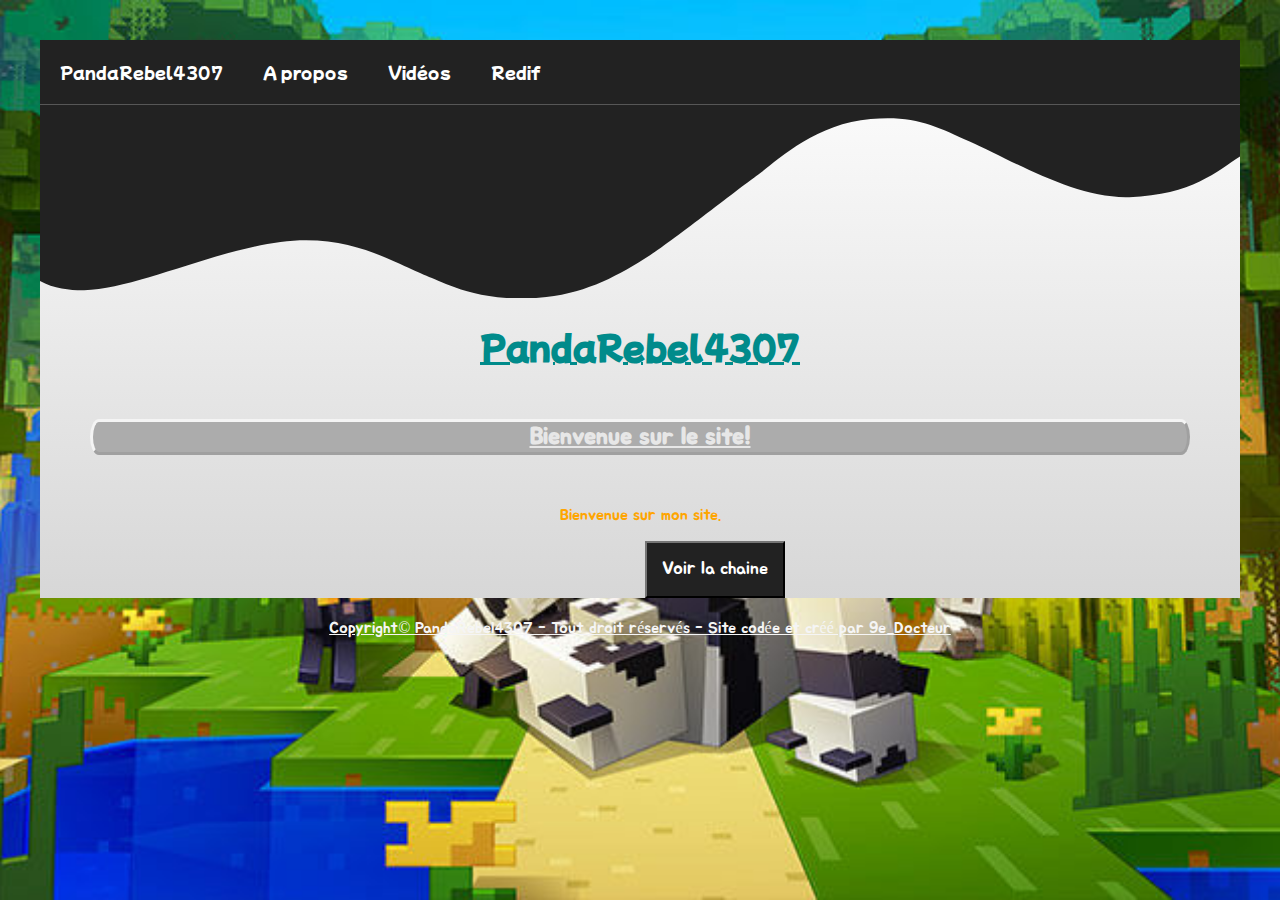
<file: index.html>
<!DOCTYPE html>
<html"fr">
    <head class="font2">
        <div style="background-image: url('img/bannieres_bureau.png')";></div>
        <meta charset="UTF-8">

        <title>Bureau de la défense vidéoludique</title>
        <link rel="stylesheet" href="css\index.css">
        <link rel="icon" href="pdp-bdv.ico">
        <link rel="preconnect" href="https://fonts.googleapis.com">
        <link rel="preconnect" href="https://fonts.gstatic.com" crossorigin>
        <link href="https://fonts.googleapis.com/css2?family=Mochiy+Pop+P+One&display=swap" rel="stylesheet">
        <link href="https://fonts.googleapis.com/css2?family=Jua&display=swap" rel="stylesheet">
        <script type="text/javascript" src="js/index.js"></script>
        

    </head>
    <div class="background">
    <body class="fond1">
        <header>
            <nav>
                <ul>
                    <li><a href="index.html">PandaRebel4307</a></li>  
                    <li><a href="pages/about/">A propos</a></li> 
                    <li><a href="pages/vid/">Vidéos</a></li>
                    <li><a href="pages/redif/">Redif</a></li>  
                  </ul>
                <svg class="header-frame" data-name="Layer 1" xmlns="http://www.w3.org/2000/svg" preserveAspectRatio="none" viewBox="0 0 1920 310"><defs><style>.cls-1{fill:#222222;}</style></defs><title>header-frame</title><path class="cls-1" d="M0,283.054c22.75,12.98,53.1,15.2,70.635,14.808,92.115-2.077,238.3-79.9,354.895-79.938,59.97-.019,106.17,18.059,141.58,34,47.778,21.511,47.778,21.511,90,38.938,28.418,11.731,85.344,26.169,152.992,17.971,68.127-8.255,115.933-34.963,166.492-67.393,37.467-24.032,148.6-112.008,171.753-127.963,27.951-19.26,87.771-81.155,180.71-89.341,72.016-6.343,105.479,12.388,157.434,35.467,69.73,30.976,168.93,92.28,256.514,89.405,100.992-3.315,140.276-41.7,177-64.9V0.24H0V283.054Z"/></svg>
             </nav>
             <div id="imageprincipale">
                <h1 class="bdvfront">PandaRebel4307</h1><a href="index.html"></a>
            </div>
        </header>
    <section>
    <section class="flash1">
            <div>
                <h2 class="tflash">Bienvenue sur le site!</h2>
                <p class="flash2">Bienvenue sur mon site.<br/>
                </p>

                <button id="button">Voir la chaine</button>
            </div>
    </section>

<div class="mid">
    <section id="chaines">
        <div class="space">
        </div>
    </section>
        </div>
    </div>
    </body>
        <footer>
            <p id="copyright">Copyright© PandaRebel4307 - Tout droit réservés - Site codée et créé par 9e_Docteur</p>
        </footer>
    
</html>
</file>
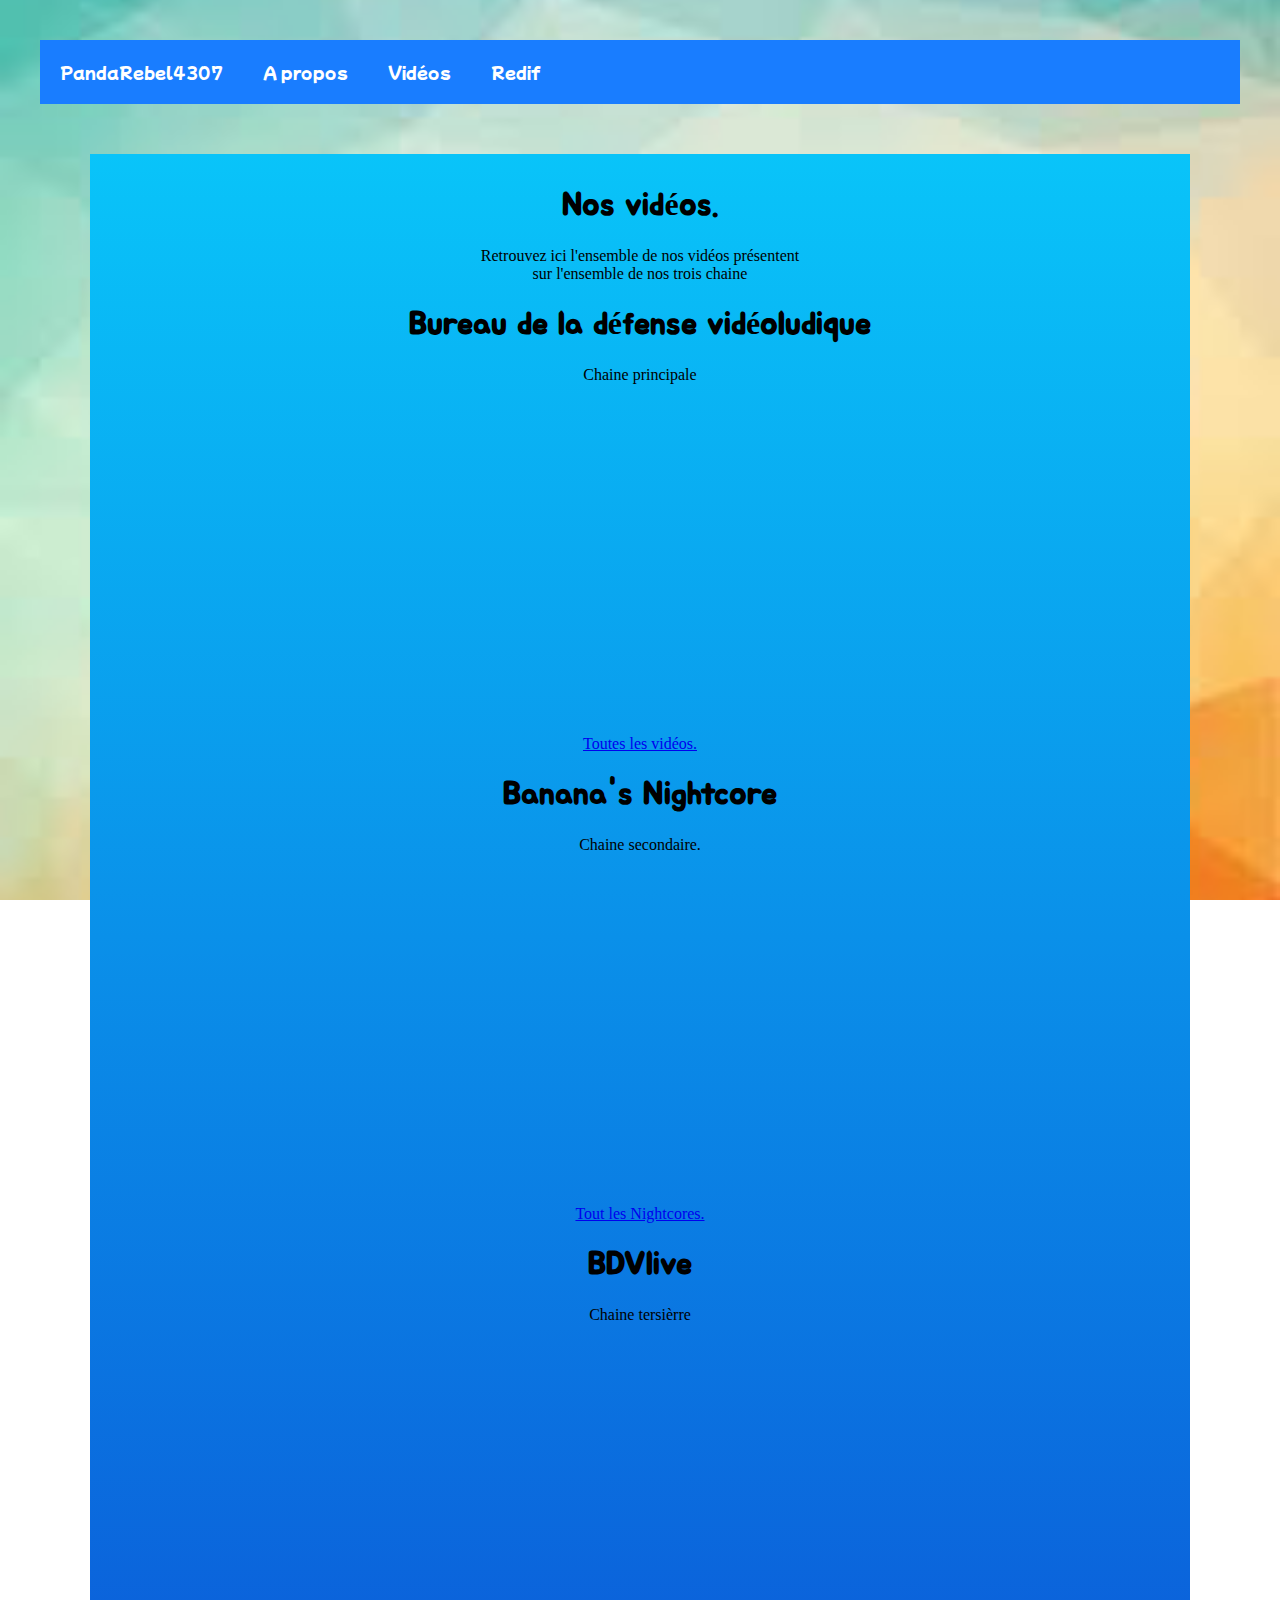
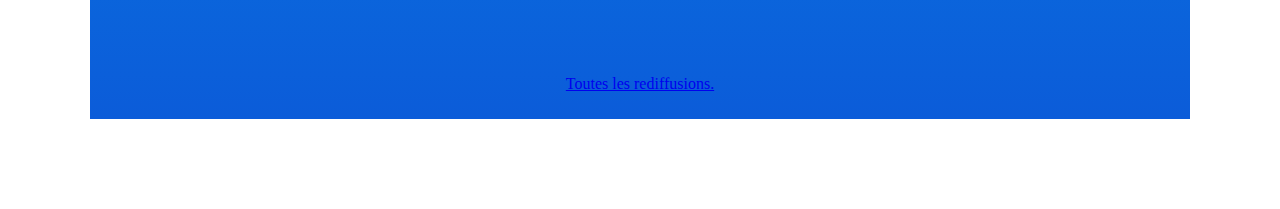
<file: pages/vid/index.html>
<!DOCTYPE html>
<html"fr">
    <head>
        <meta charset="UTF-8">

        <title>Bureau de la défense vidéoludique</title>
        <link rel="stylesheet" href="../../css\vidéos.css">
        <link rel="icon" href="pdp-bdv.ico">
        <link rel="preconnect" href="https://fonts.googleapis.com">
<link rel="preconnect" href="https://fonts.gstatic.com" crossorigin>
<link href="https://fonts.googleapis.com/css2?family=Jua&display=swap" rel="stylesheet">
<link rel="preconnect" href="https://fonts.googleapis.com">
<link rel="preconnect" href="https://fonts.gstatic.com" crossorigin>
<link href="https://fonts.googleapis.com/css2?family=Mochiy+Pop+P+One&display=swap" rel="stylesheet">
<link href="https://fonts.googleapis.com/css2?family=Jua&display=swap" rel="stylesheet">
        
   <section>   
    </head>
    <body>
        <header>
            <nav>
                <ul>
                    <li><a href="../../index.html">PandaRebel4307</a></li>  
                    <li><a href="../about/">A propos</a></li> 
                    <li><a href="../vid/">Vidéos</a></li>
                    <li><a href="../redif/">Redif</a></li>  
                  </ul>
            </nav>
            </header>
        </section>  
<body>
<div class="background">
<h1 class="h1">Nos vidéos.</h1>
<p>Retrouvez ici l'ensemble de nos vidéos présentent <br> sur l'ensemble de nos trois chaine</p>



<h1>Bureau de la défense vidéoludique</h1>
<p>Chaine principale</p>
<iframe width="560" height="315" src="https://www.youtube.com/embed/O48OOgmYySY" title="YouTube video player" frameborder="0" allow="accelerometer; autoplay; clipboard-write; encrypted-media; gyroscope; picture-in-picture" allowfullscreen></iframe>
<p><a href="vidéoBDV.html">Toutes les vidéos.</a></p>



<h1>Banana's Nightcore</h1>
<p>Chaine secondaire.</p>
<iframe  width="560" height="315" src="https://www.youtube.com/embed/sQSZrKdfUWo" title="YouTube video player" frameborder="0" allow="accelerometer; autoplay; clipboard-write; encrypted-media; gyroscope; picture-in-picture" allowfullscreen></iframe>
<p><a href="VidéosBN.html">Tout les Nightcores.</a></p>



<h1>BDVlive</h1>
<p>Chaine tersièrre</p>
<iframe  width="560" height="315" src="https://www.youtube.com/embed/hJ9SrIaDZ8s" title="YouTube video player" frameborder="0" allow="accelerometer; autoplay; clipboard-write; encrypted-media; gyroscope; picture-in-picture" allowfullscreen></iframe>
<p><a href="Redifflive.html">Toutes les rediffusions.</a></p>
</div>

</p>

</body>

<footer>

</footer>
</file>
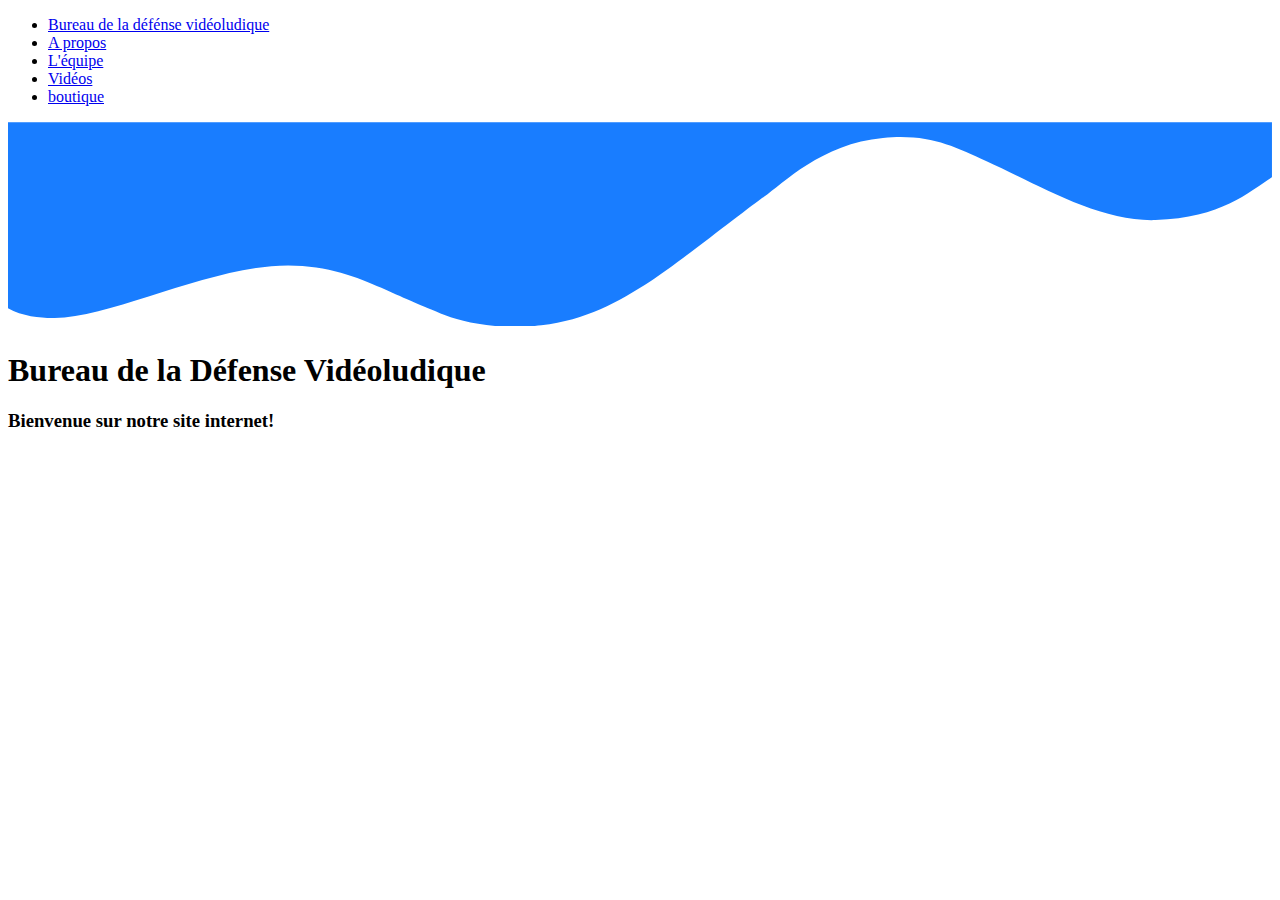
<file: nav.html>
<!DOCTYPE html>

<html"fr">
    <head class="font2">
        <div style="background-image: url('img/bannieres_bureau.png')";></div>
        <meta charset="UTF-8">


    <header>
        
        <nav>
            <ul>
                <li id="logo"><a href="index.html">Bureau de la défénse vidéoludique</a></li>  
                <li><a href="apropos.html">A propos</a></li> 
                <li><a href="équipe.html">L'équipe</a></li>   
                <li><a href="vidéos.html">Vidéos</a></li>
                <li><a href="Boutique.html">boutique</a></li>
          </ul>
            <svg class="header-frame" data-name="Layer 1" xmlns="http://www.w3.org/2000/svg" preserveAspectRatio="none" viewBox="0 0 1920 310"><defs><style>.cls-1{fill:#197dff;}</style></defs><title>header-frame</title><path class="cls-1" d="M0,283.054c22.75,12.98,53.1,15.2,70.635,14.808,92.115-2.077,238.3-79.9,354.895-79.938,59.97-.019,106.17,18.059,141.58,34,47.778,21.511,47.778,21.511,90,38.938,28.418,11.731,85.344,26.169,152.992,17.971,68.127-8.255,115.933-34.963,166.492-67.393,37.467-24.032,148.6-112.008,171.753-127.963,27.951-19.26,87.771-81.155,180.71-89.341,72.016-6.343,105.479,12.388,157.434,35.467,69.73,30.976,168.93,92.28,256.514,89.405,100.992-3.315,140.276-41.7,177-64.9V0.24H0V283.054Z"/></svg>
         </nav>
         <div id="imageprincipale">
            <h1 class="bdvfront">Bureau de la Défense Vidéoludique</h1><a href="index.html"></a>
        </div>
        <div id="premiertrait">
            <h3 class="bdvfront">Bienvenue sur notre site internet!</h3>
        </div>
    </header>
    </head>    
</html>
</file>
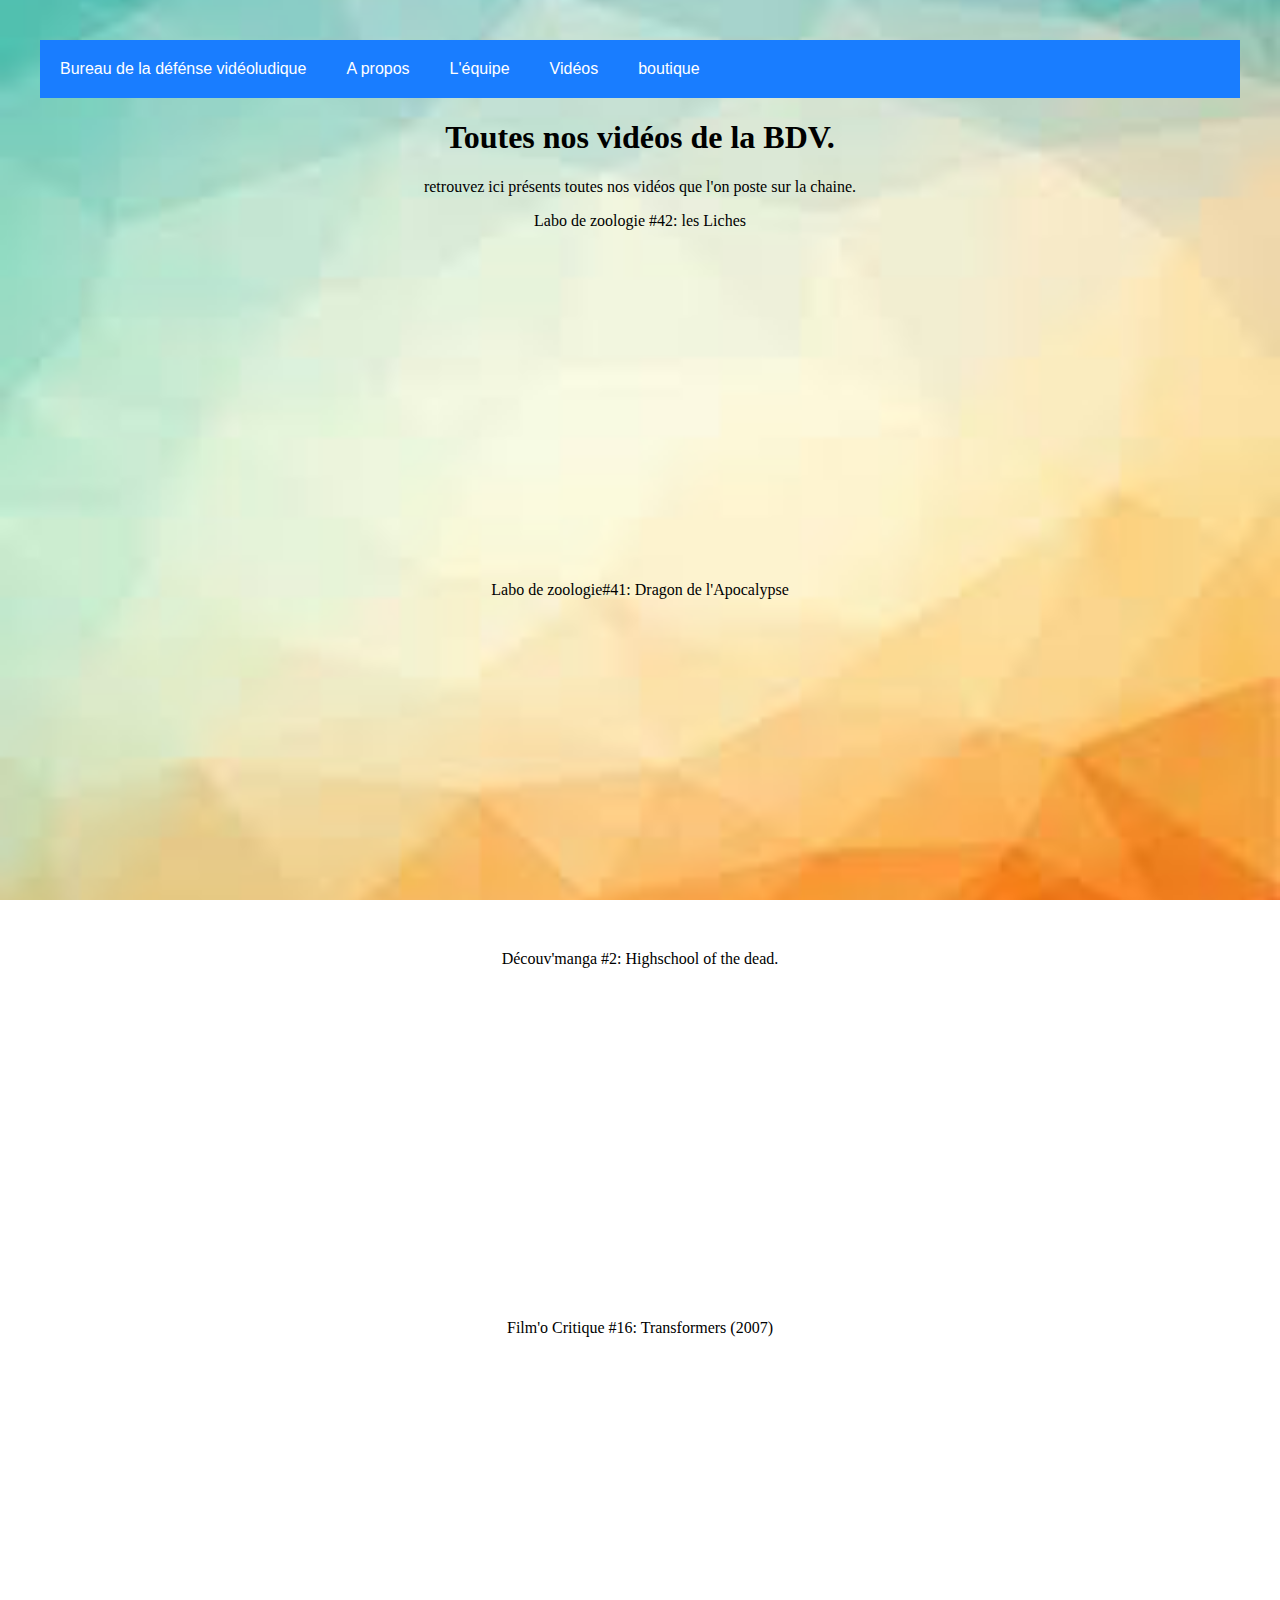
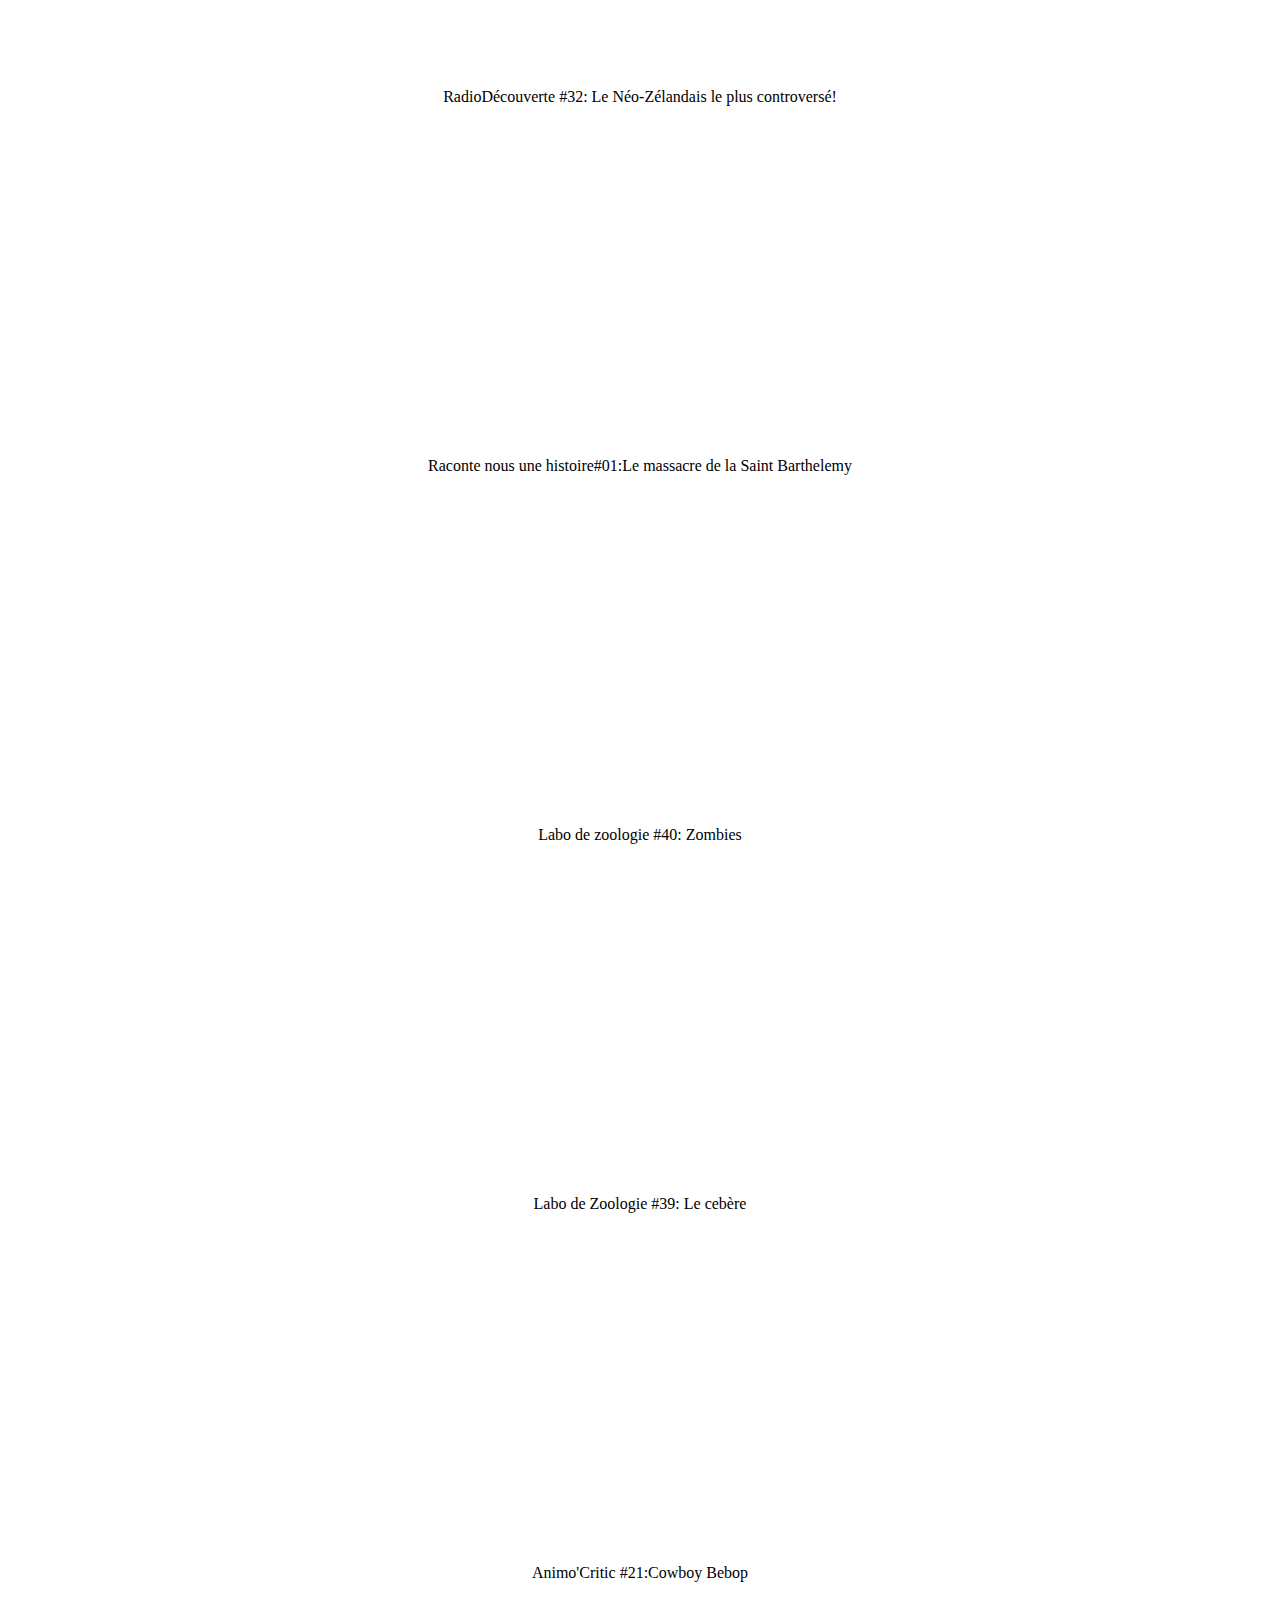
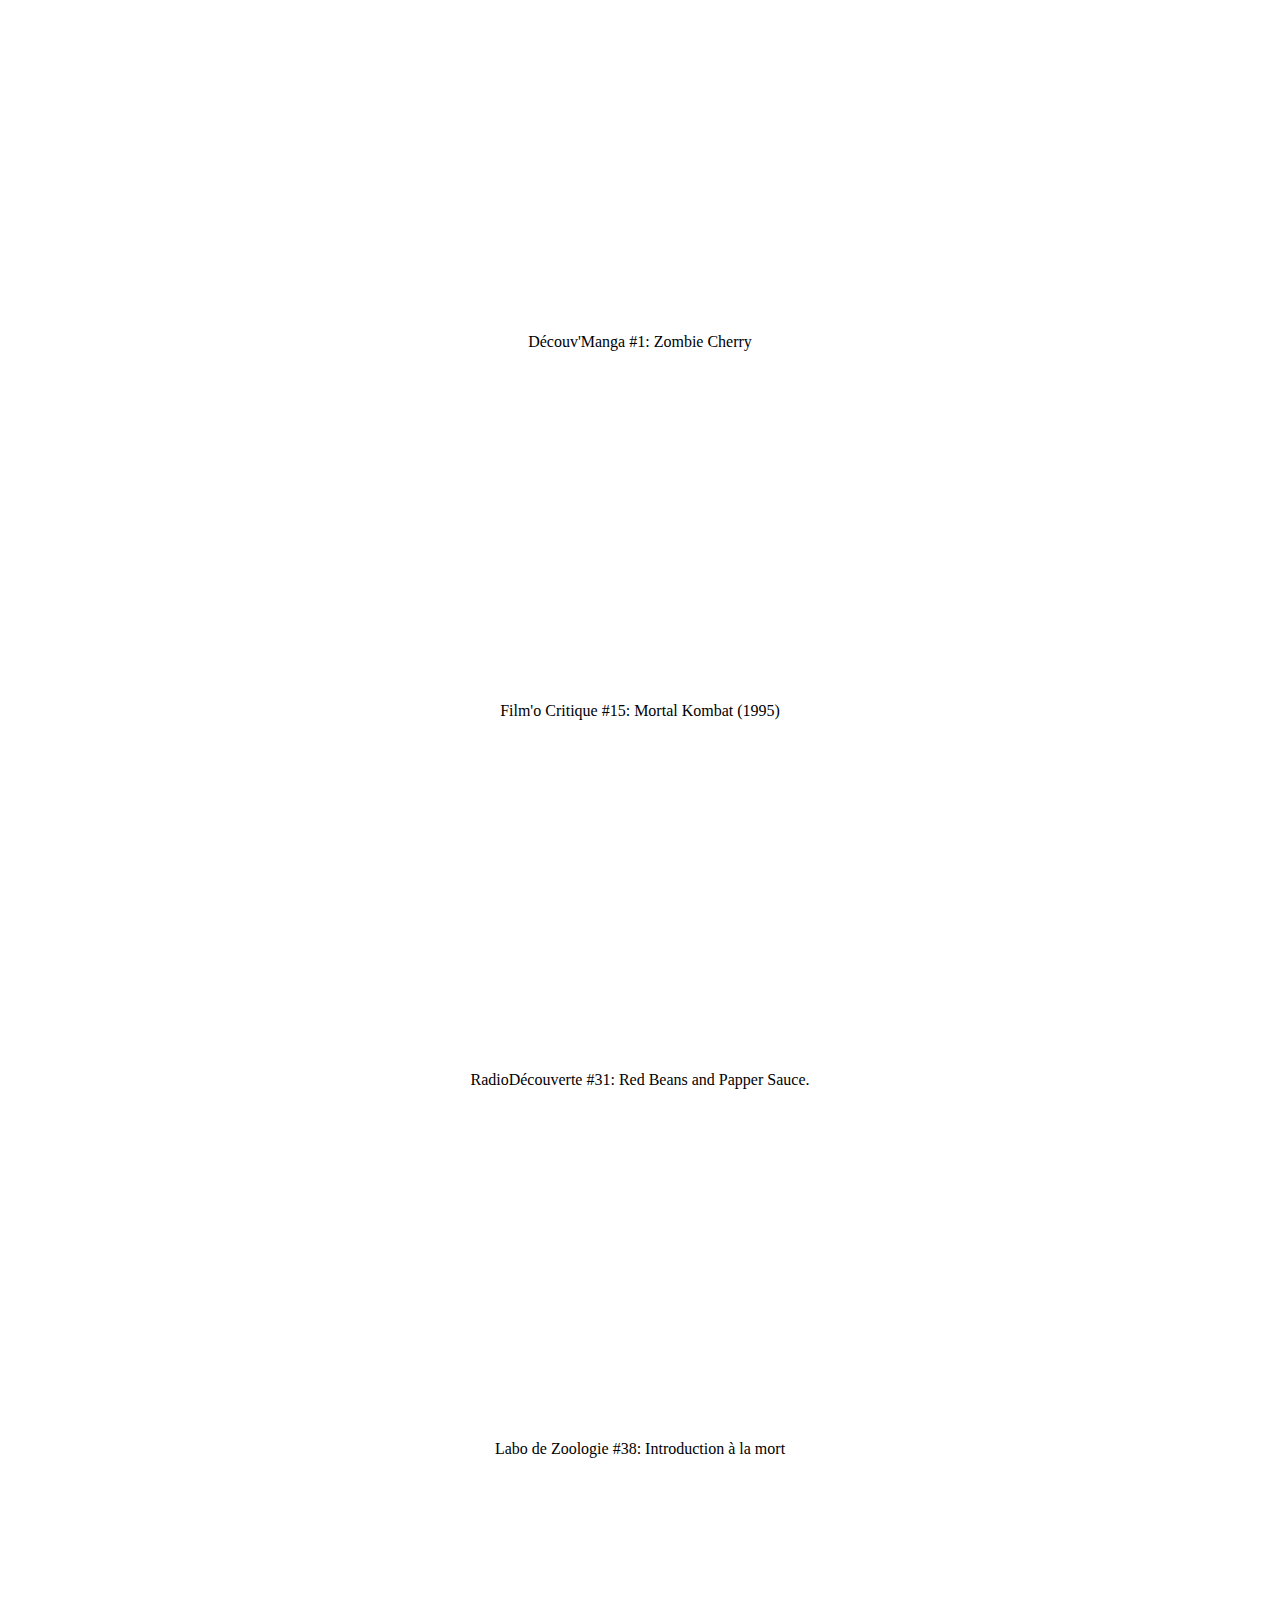
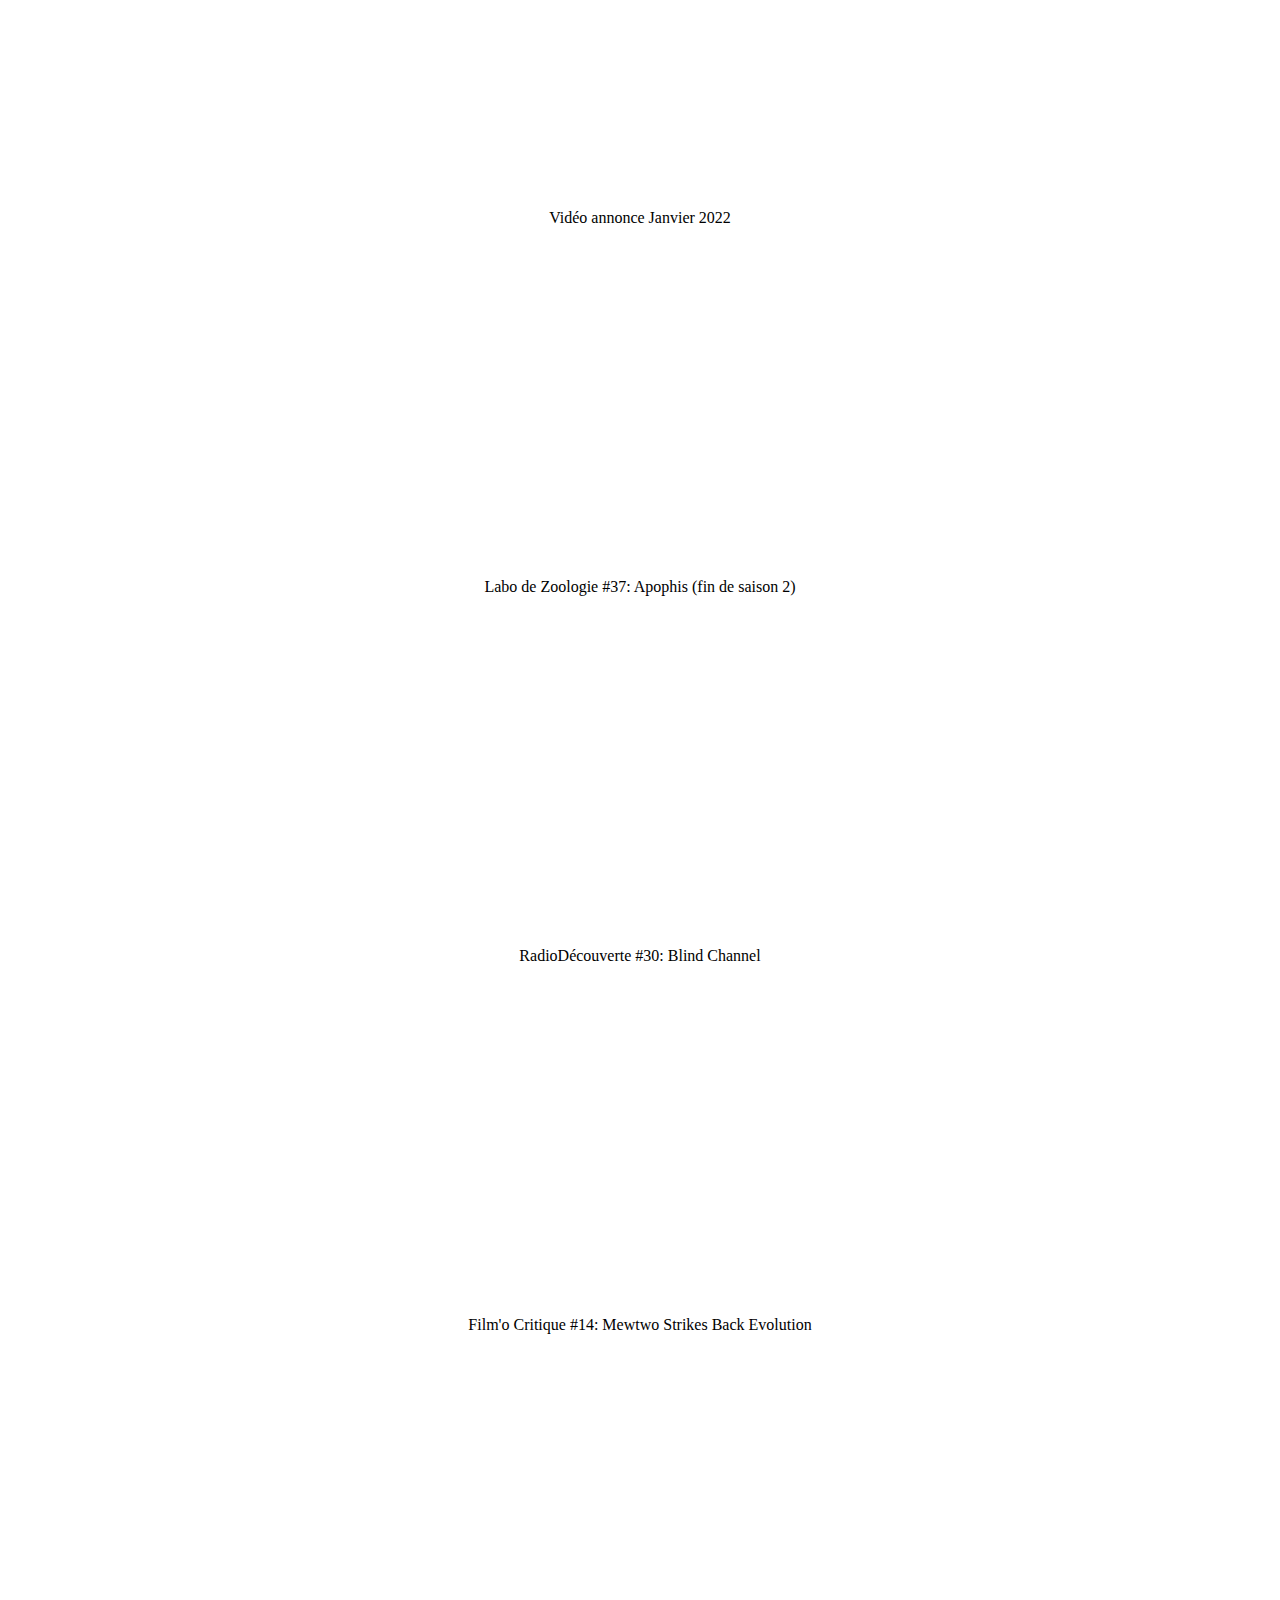
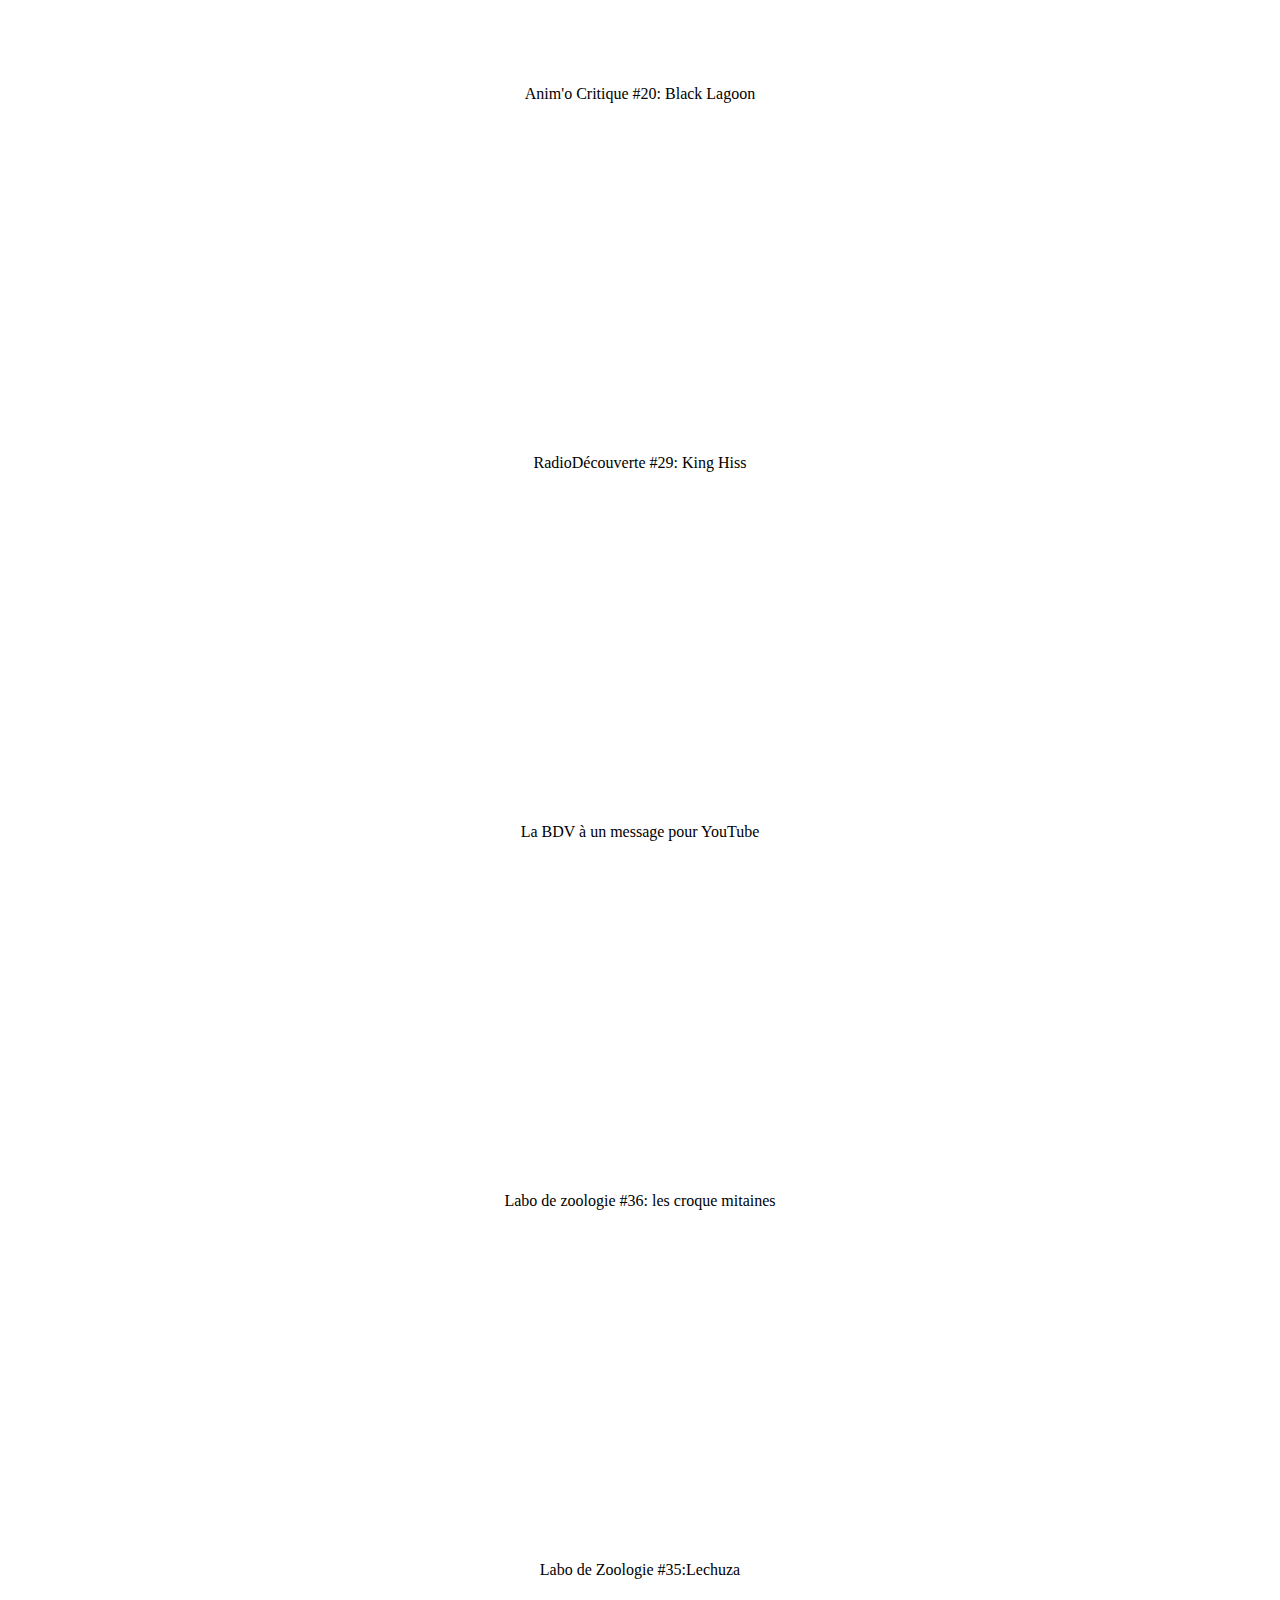
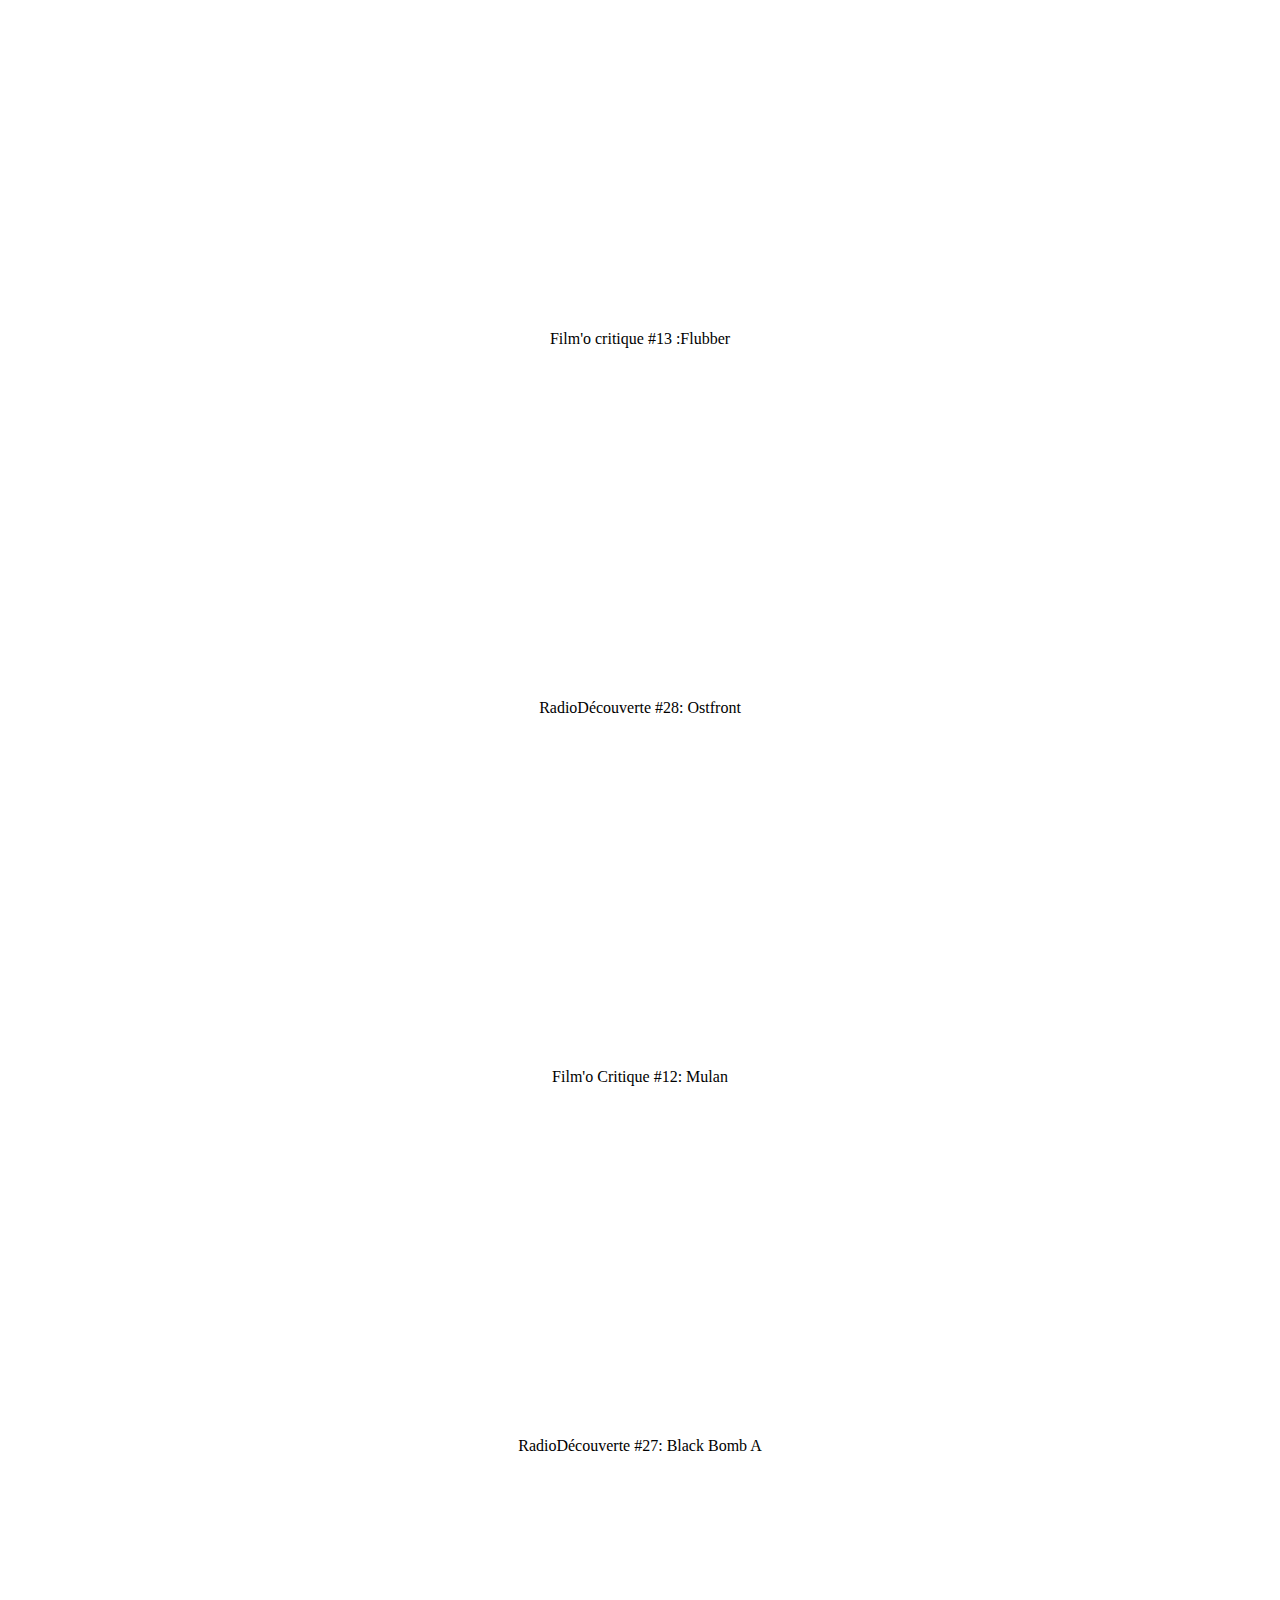
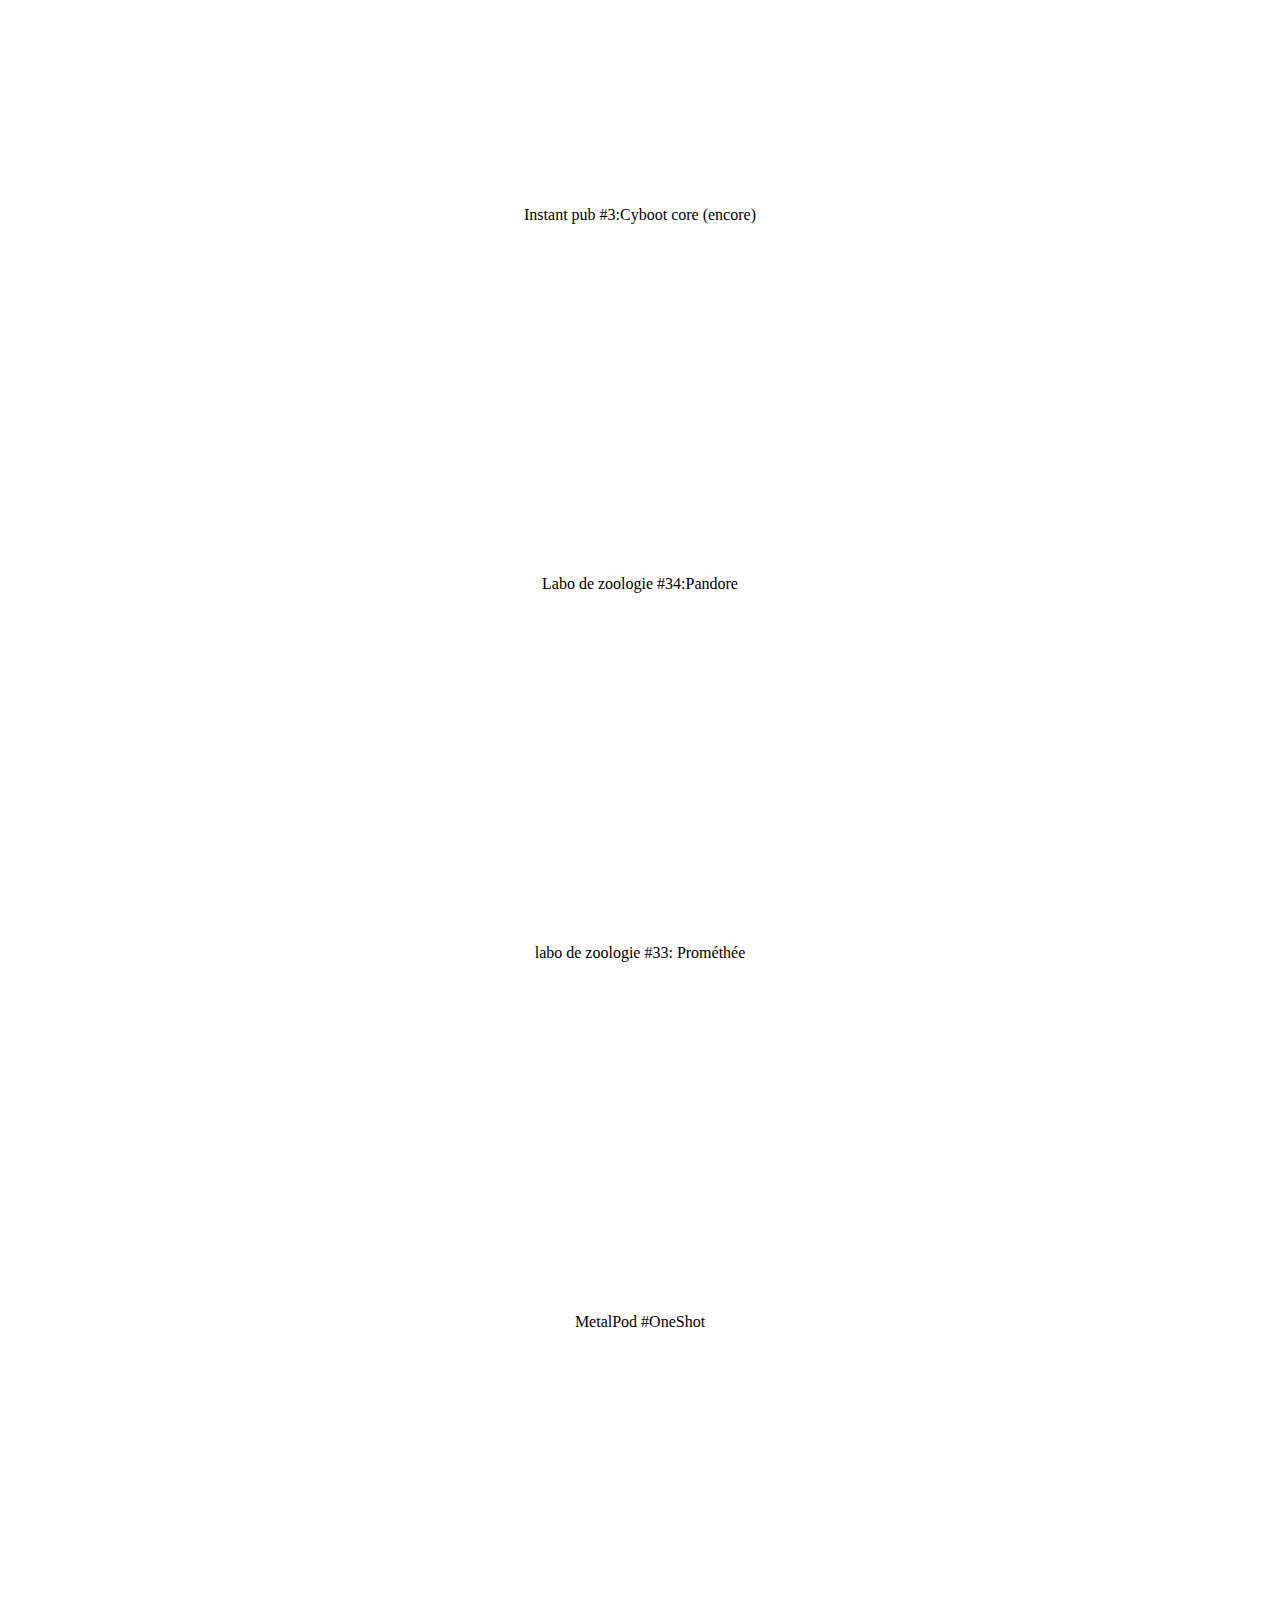
<file: vidéoBDV.html>
<!DOCTYPE html>
<html"fr">
    <head>
        <meta charset="UTF-8">

        <title>Bureau de la défense vidéoludique</title>
        <link rel="stylesheet" href="css\vidéos.css">
    
   <section>   
    </head>
    <body>
        <header>
            <nav>
                <ul>
                  <li><a href="index.html">Bureau de la défénse vidéoludique</a></li>  
                  <li><a href="apropos.html">A propos</a></li> 
                  <li><a href="équipe.html">L'équipe</a></li>  
                  <li><a href="vidéos.html">Vidéos</a></li>
                  <li><a href="Boutique.html">boutique</a></li>  
                </ul>
            </nav>
            </header>
        </section>
    <div>
        <h1>Toutes nos vidéos de la BDV.</h1>
        <p>retrouvez ici présents toutes nos vidéos que l'on poste sur la chaine.</p>
    </div>

    <div>

        <p>Labo de zoologie #42: les Liches</p>
        <iframe width="560" height="315" src="https://www.youtube.com/embed/O48OOgmYySY" title="YouTube video player" frameborder="0" allow="accelerometer; autoplay; clipboard-write; encrypted-media; gyroscope; picture-in-picture" allowfullscreen></iframe>

        <p>Labo de zoologie#41: Dragon de l'Apocalypse</p>
        <iframe width="560" height="315" src="https://www.youtube.com/embed/s-PcO_m05Zg" title="YouTube video player" frameborder="0" allow="accelerometer; autoplay; clipboard-write; encrypted-media; gyroscope; picture-in-picture" allowfullscreen></iframe>

        <p>Découv'manga #2: Highschool of the dead.</p>
        <iframe width="560" height="315" src="https://www.youtube.com/embed/zE2aSwE2xoY" title="YouTube video player" frameborder="0" allow="accelerometer; autoplay; clipboard-write; encrypted-media; gyroscope; picture-in-picture" allowfullscreen></iframe>

        <p>Film'o Critique #16: Transformers (2007)</p>
        <iframe width="560" height="315" src="https://www.youtube.com/embed/CWxGpqxV3do" title="YouTube video player" frameborder="0" allow="accelerometer; autoplay; clipboard-write; encrypted-media; gyroscope; picture-in-picture" allowfullscreen></iframe>

        <p>RadioDécouverte #32: Le Néo-Zélandais le plus controversé!</p>
        <iframe width="560" height="315" src="https://www.youtube.com/embed/pZJYgvkZ8sQ" title="YouTube video player" frameborder="0" allow="accelerometer; autoplay; clipboard-write; encrypted-media; gyroscope; picture-in-picture" allowfullscreen></iframe>

        <p>Raconte nous une histoire#01:Le massacre de la Saint Barthelemy</p>
        <iframe width="560" height="315" src="https://www.youtube.com/embed/zOwxZ-dJlGY" title="YouTube video player" frameborder="0" allow="accelerometer; autoplay; clipboard-write; encrypted-media; gyroscope; picture-in-picture" allowfullscreen></iframe>

        <p>Labo de zoologie #40: Zombies</p>
        <iframe width="560" height="315" src="https://www.youtube.com/embed/mx3Lv_QyxlI" title="YouTube video player" frameborder="0" allow="accelerometer; autoplay; clipboard-write; encrypted-media; gyroscope; picture-in-picture" allowfullscreen></iframe>

        <p>Labo de Zoologie #39: Le cebère</p>
        <iframe width="560" height="315" src="https://www.youtube.com/embed/MzlHmzJIVTs" title="YouTube video player" frameborder="0" allow="accelerometer; autoplay; clipboard-write; encrypted-media; gyroscope; picture-in-picture" allowfullscreen></iframe>

        <p>Animo'Critic #21:Cowboy Bebop</p>
        <iframe width="560" height="315" src="https://www.youtube.com/embed/0PiZOR33OoI" title="YouTube video player" frameborder="0" allow="accelerometer; autoplay; clipboard-write; encrypted-media; gyroscope; picture-in-picture" allowfullscreen></iframe>

        <p>Découv'Manga #1: Zombie Cherry</p>
        <iframe width="560" height="315" src="https://www.youtube.com/embed/3tVu2Mm3-zc" title="YouTube video player" frameborder="0" allow="accelerometer; autoplay; clipboard-write; encrypted-media; gyroscope; picture-in-picture" allowfullscreen></iframe>

        <p>Film'o Critique #15: Mortal Kombat (1995)</p>
        <iframe width="560" height="315" src="https://www.youtube.com/embed/eTHsLGLwC-E" title="YouTube video player" frameborder="0" allow="accelerometer; autoplay; clipboard-write; encrypted-media; gyroscope; picture-in-picture" allowfullscreen></iframe>
        
        <p>RadioDécouverte #31: Red Beans and Papper Sauce.</p>
        <iframe width="560" height="315" src="https://www.youtube.com/embed/KlGp4jAXaYQ" title="YouTube video player" frameborder="0" allow="accelerometer; autoplay; clipboard-write; encrypted-media; gyroscope; picture-in-picture" allowfullscreen></iframe>

        <p>Labo de Zoologie #38: Introduction à la mort</p>
        <iframe width="560" height="315" src="https://www.youtube.com/embed/lahtHOA60Ek" title="YouTube video player" frameborder="0" allow="accelerometer; autoplay; clipboard-write; encrypted-media; gyroscope; picture-in-picture" allowfullscreen></iframe>

        <p>Vidéo annonce Janvier 2022</p>
        <iframe width="560" height="315" src="https://www.youtube.com/embed/rLJUexmt4t8" title="YouTube video player" frameborder="0" allow="accelerometer; autoplay; clipboard-write; encrypted-media; gyroscope; picture-in-picture" allowfullscreen></iframe>

        <p>Labo de Zoologie #37: Apophis (fin de saison 2)</p>
        <iframe width="560" height="315" src="https://www.youtube.com/embed/OJ7FW__25-4" title="YouTube video player" frameborder="0" allow="accelerometer; autoplay; clipboard-write; encrypted-media; gyroscope; picture-in-picture" allowfullscreen></iframe>

        <p>RadioDécouverte #30: Blind Channel</p>

        <iframe width="560" height="315" src="https://www.youtube.com/embed/ajew0qJrMGY" title="YouTube video player" frameborder="0" allow="accelerometer; autoplay; clipboard-write; encrypted-media; gyroscope; picture-in-picture" allowfullscreen></iframe>

        <p>Film'o Critique #14: Mewtwo Strikes Back Evolution</p>

        <iframe width="560" height="315" src="https://www.youtube.com/embed/gW86w_gjsgc" title="YouTube video player" frameborder="0" allow="accelerometer; autoplay; clipboard-write; encrypted-media; gyroscope; picture-in-picture" allowfullscreen></iframe>

        <p>Anim'o Critique #20: Black Lagoon</p>

        <iframe width="560" height="315" src="https://www.youtube.com/embed/29PaBehbw6A" title="YouTube video player" frameborder="0" allow="accelerometer; autoplay; clipboard-write; encrypted-media; gyroscope; picture-in-picture" allowfullscreen></iframe>

        <p>RadioDécouverte #29: King Hiss</p>

        <iframe width="560" height="315" src="https://www.youtube.com/embed/N40RlrynfmA" title="YouTube video player" frameborder="0" allow="accelerometer; autoplay; clipboard-write; encrypted-media; gyroscope; picture-in-picture" allowfullscreen></iframe>

        <p>La BDV à un message pour YouTube</p>

        <iframe width="560" height="315" src="https://www.youtube.com/embed/P6BGJDF4xlI" title="YouTube video player" frameborder="0" allow="accelerometer; autoplay; clipboard-write; encrypted-media; gyroscope; picture-in-picture" allowfullscreen></iframe>

        <p>Labo de zoologie #36: les croque mitaines</p>

        <iframe width="560" height="315" src="https://www.youtube.com/embed/TbLr1zXZaY8" title="YouTube video player" frameborder="0" allow="accelerometer; autoplay; clipboard-write; encrypted-media; gyroscope; picture-in-picture" allowfullscreen></iframe>

        <p>Labo de Zoologie #35:Lechuza</p>

        <iframe width="560" height="315" src="https://www.youtube.com/embed/IEN7ZdX5FIc" title="YouTube video player" frameborder="0" allow="accelerometer; autoplay; clipboard-write; encrypted-media; gyroscope; picture-in-picture" allowfullscreen></iframe>

        <p>Film'o critique #13 :Flubber</p>

        <iframe width="560" height="315" src="https://www.youtube.com/embed/-SwYDPHeQWo" title="YouTube video player" frameborder="0" allow="accelerometer; autoplay; clipboard-write; encrypted-media; gyroscope; picture-in-picture" allowfullscreen></iframe>

        <p>RadioDécouverte #28: Ostfront</p>

        <iframe width="560" height="315" src="https://www.youtube.com/embed/capJtPuIE8k" title="YouTube video player" frameborder="0" allow="accelerometer; autoplay; clipboard-write; encrypted-media; gyroscope; picture-in-picture" allowfullscreen></iframe>

        <p>Film'o Critique #12: Mulan</p>

        <iframe width="560" height="315" src="https://www.youtube.com/embed/cvRu2U07rxo" title="YouTube video player" frameborder="0" allow="accelerometer; autoplay; clipboard-write; encrypted-media; gyroscope; picture-in-picture" allowfullscreen></iframe>

        <p>RadioDécouverte #27: Black Bomb A</p>

        <iframe width="560" height="315" src="https://www.youtube.com/embed/wySCCMQP20w" title="YouTube video player" frameborder="0" allow="accelerometer; autoplay; clipboard-write; encrypted-media; gyroscope; picture-in-picture" allowfullscreen></iframe>

        <p>Instant pub #3:Cyboot core (encore)</p>

        <iframe width="560" height="315" src="https://www.youtube.com/embed/Lh2eZ-CoGnI" title="YouTube video player" frameborder="0" allow="accelerometer; autoplay; clipboard-write; encrypted-media; gyroscope; picture-in-picture" allowfullscreen></iframe>

        <p>Labo de zoologie #34:Pandore</p>

        <iframe width="560" height="315" src="https://www.youtube.com/embed/46QnUcl1F9M" title="YouTube video player" frameborder="0" allow="accelerometer; autoplay; clipboard-write; encrypted-media; gyroscope; picture-in-picture" allowfullscreen></iframe>

        <p>labo de zoologie #33: Prométhée</p>

        <iframe width="560" height="315" src="https://www.youtube.com/embed/SUDjOlqS_aY" title="YouTube video player" frameborder="0" allow="accelerometer; autoplay; clipboard-write; encrypted-media; gyroscope; picture-in-picture" allowfullscreen></iframe>

        <p>MetalPod #OneShot</p>

        <iframe width="560" height="315" src="https://www.youtube.com/embed/IYCUTAaFTBQ" title="YouTube video player" frameborder="0" allow="accelerometer; autoplay; clipboard-write; encrypted-media; gyroscope; picture-in-picture" allowfullscreen></iframe>

    </div>
</body>
<footer>
    
</footer>
</html>
</file>
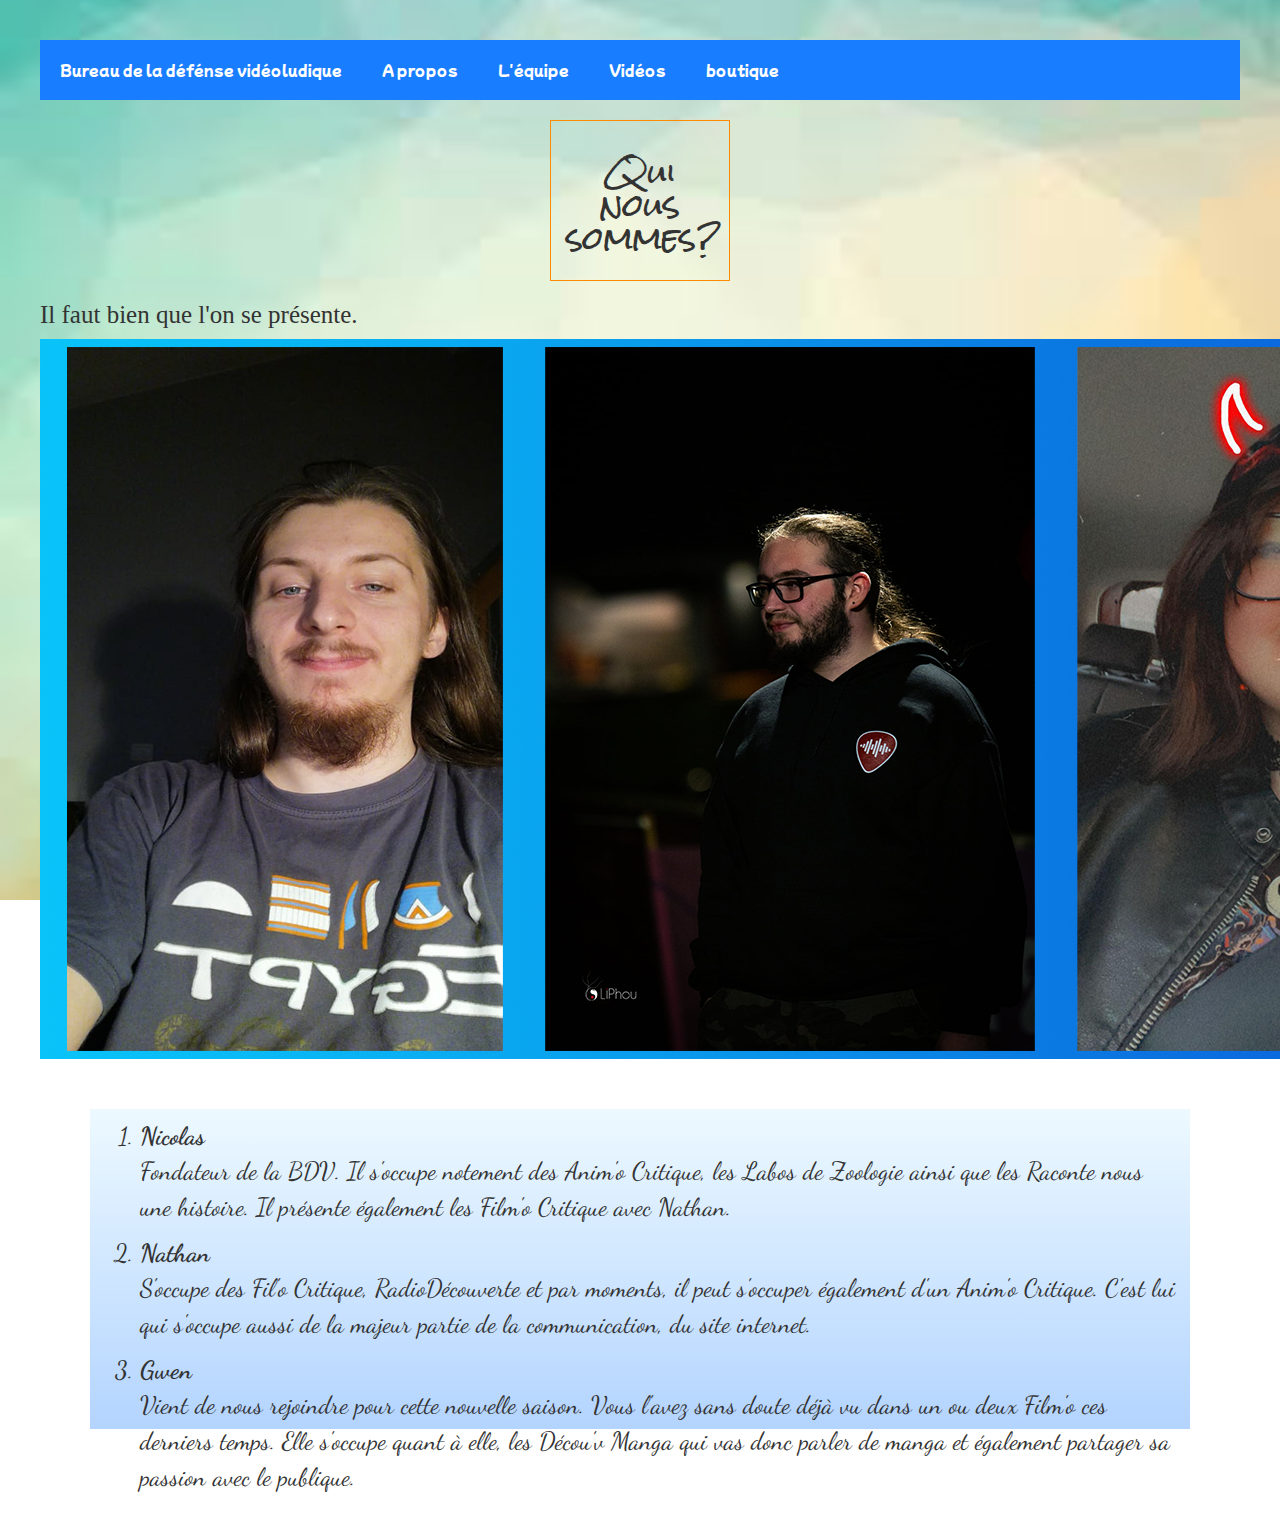
<file: équipe.html>
<!DOCTYPE html>
<html"fr">
    <head>
        <meta charset="UTF-8">

        <title>Bureau de la défense vidéoludique</title>
        <link rel="stylesheet" href="css\équipe.css">
        <link rel="preconnect" href="https://fonts.googleapis.com">
<link rel="preconnect" href="https://fonts.gstatic.com" crossorigin>
<link href="https://fonts.googleapis.com/css2?family=Comforter+Brush&family=Dancing+Script&family=Rock+Salt&family=Syncopate:wght@700&display=swap" rel="stylesheet">
<link href="https://fonts.googleapis.com/css2?family=Mochiy+Pop+P+One&display=swap" rel="stylesheet">
        <link href="https://fonts.googleapis.com/css2?family=Jua&display=swap" rel="stylesheet">

    
   <section>   
    </head>
    <body>
        <header>
            <nav>
                <ul>
                    <li id="logo"><a href="index.html">Bureau de la défénse vidéoludique</a>
                        <span></span><span></span><span></span><span></span>
                    </li>  
                    <li><a href="apropos.html">A propos</a></li> 
                    <li><a href="équipe.html">L'équipe</a></li>  
                    <li><a href="vidéos.html">Vidéos</a></li> 
                    <li><a href="Boutique.html">boutique</a></li>
                  </ul>
            </nav>
            </header>
        </section>  

        <section class="présentations">

        <div class="div1">
            <h2 class="h2">Qui nous sommes?</h2>
        </div>
            <h3 class="soustitre2">Il faut bien que l'on se présente.</h3>
            <img class="team" src="img/team.png">

            <div class="background">
            <ol class="présentation2">
                
                <li class="pr3"> <strong>Nicolas</strong>
                    <p>Fondateur de la BDV. Il s'occupe notement des Anim'o Critique, les Labos de Zoologie ainsi que les 
                        Raconte nous une histoire. Il présente également les Film'o Critique avec Nathan. </p>
                    </li>

                    <li class="pr3"><strong>Nathan</strong>

                        <p> S'occupe des Fil'o Critique, RadioDécouverte et par moments, il peut s'occuper également d'un Anim'o Critique.
                            C'est lui qui s'occupe aussi de la majeur partie de la communication, du site internet.
                        </p>                
                    </li>

                    <li class="pr3"><strong>Gwen</strong>

                        <p> Vient de nous rejoindre pour cette nouvelle saison. Vous l'avez sans doute déjà vu dans un ou deux Film'o ces derniers temps.
                            Elle s'occupe quant à elle, les Décou'v Manga qui vas donc parler de manga et également partager sa passion avec le publique.
                        </p>
                    </li>

            </ol>
            
        </div>

        </section>
        </body>    
        <footer>

        </footer>
</html>
</file>
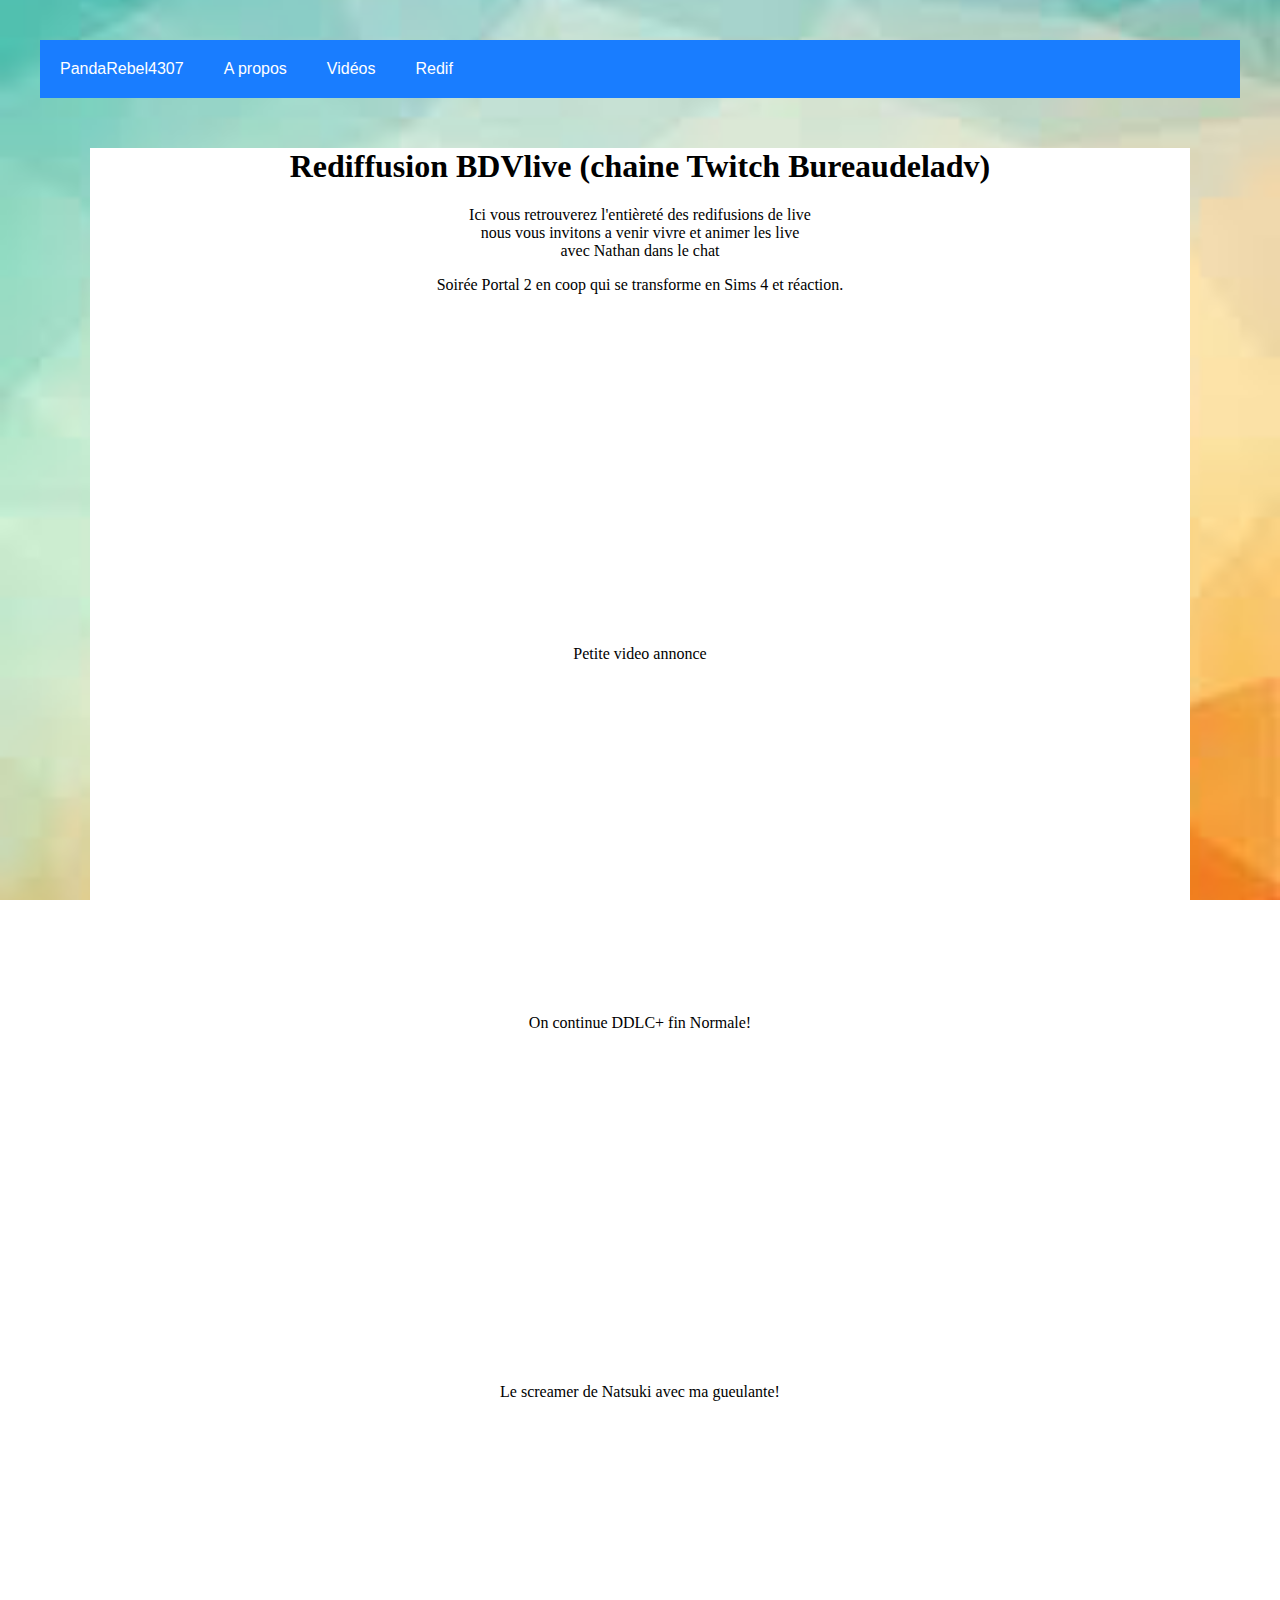
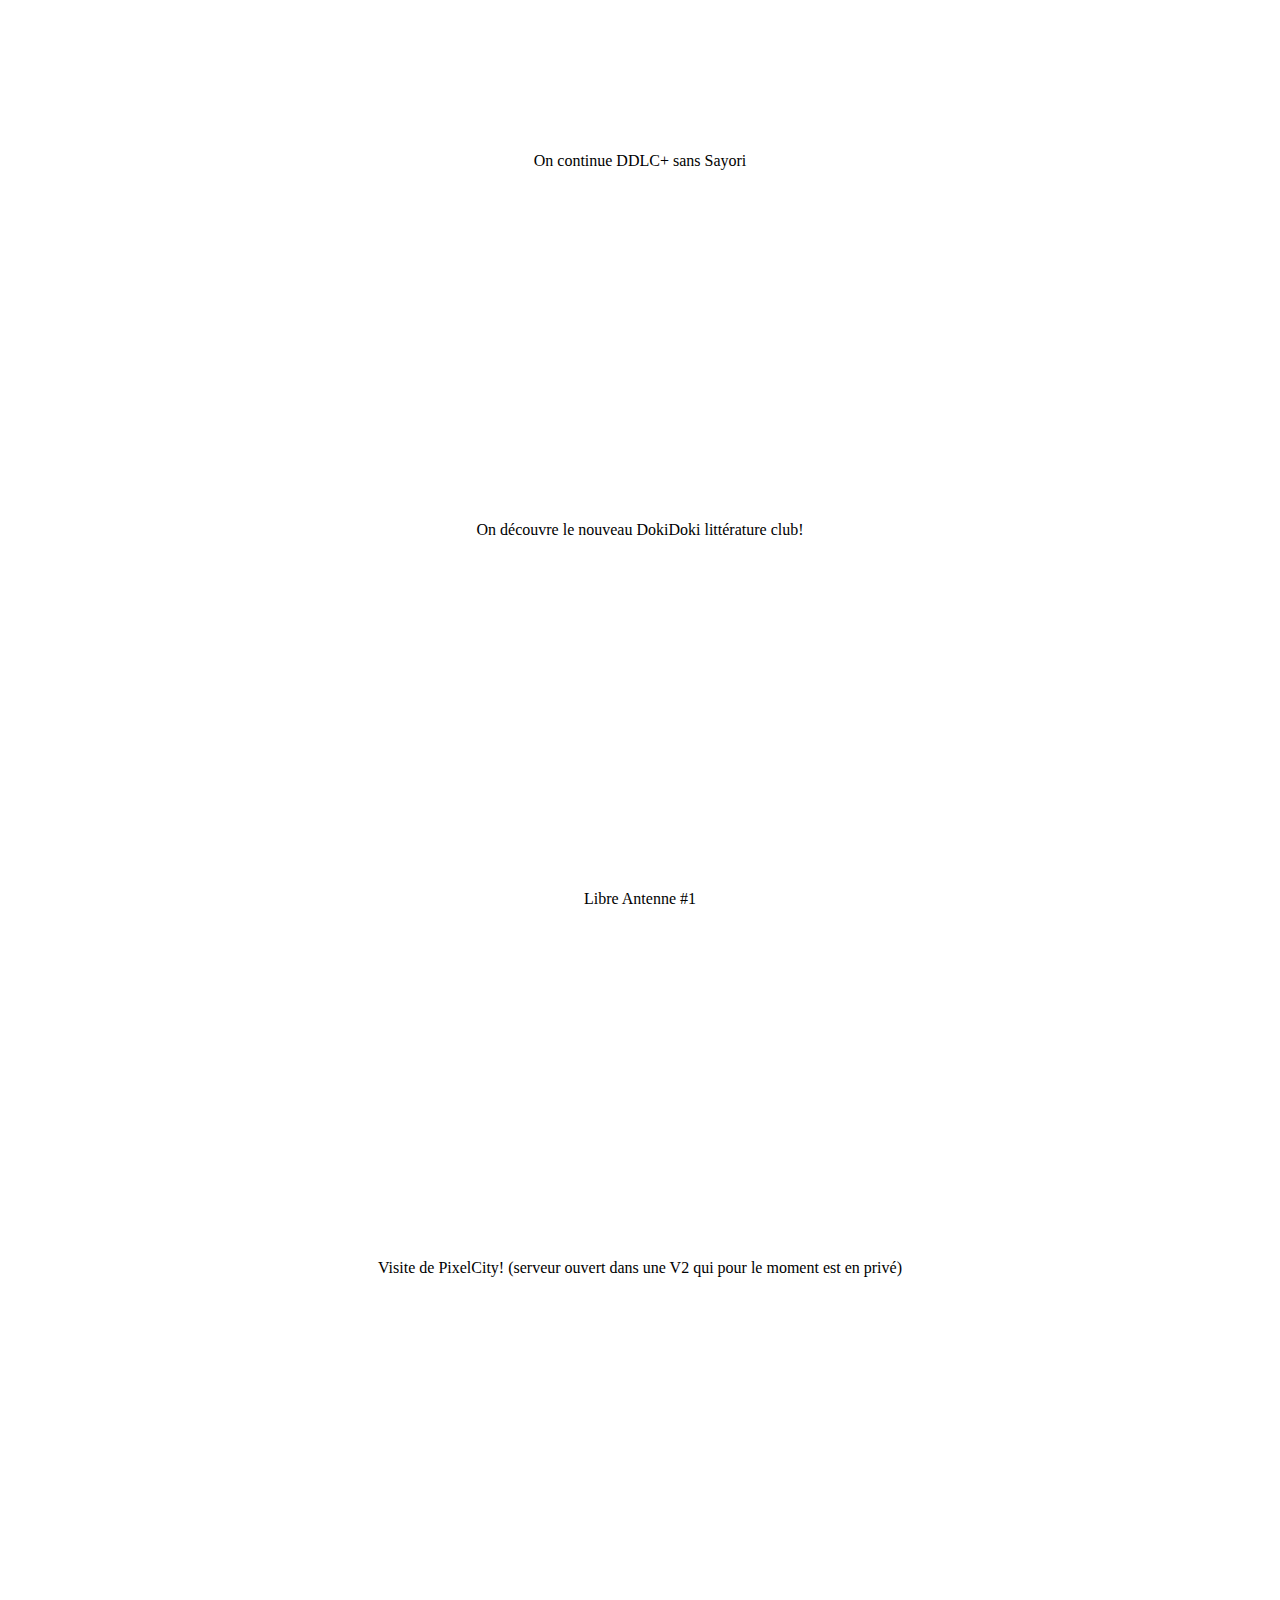
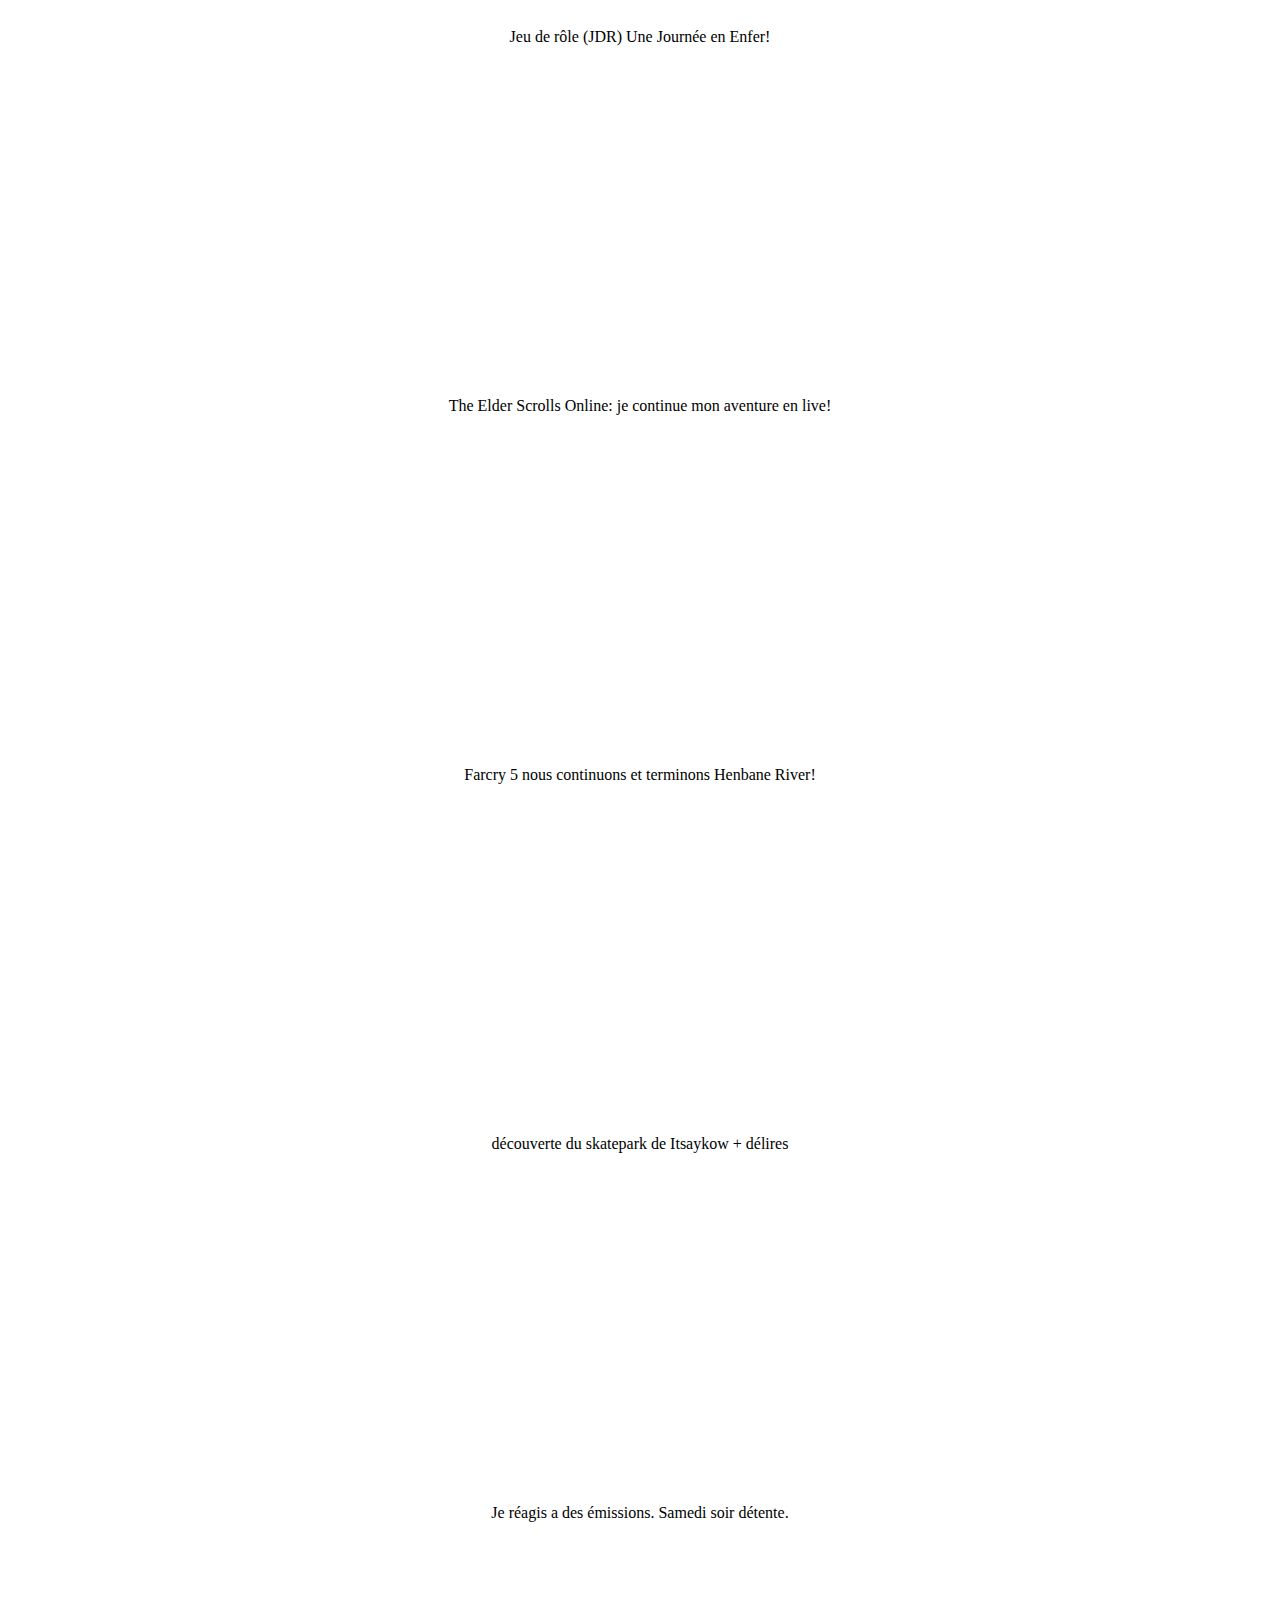
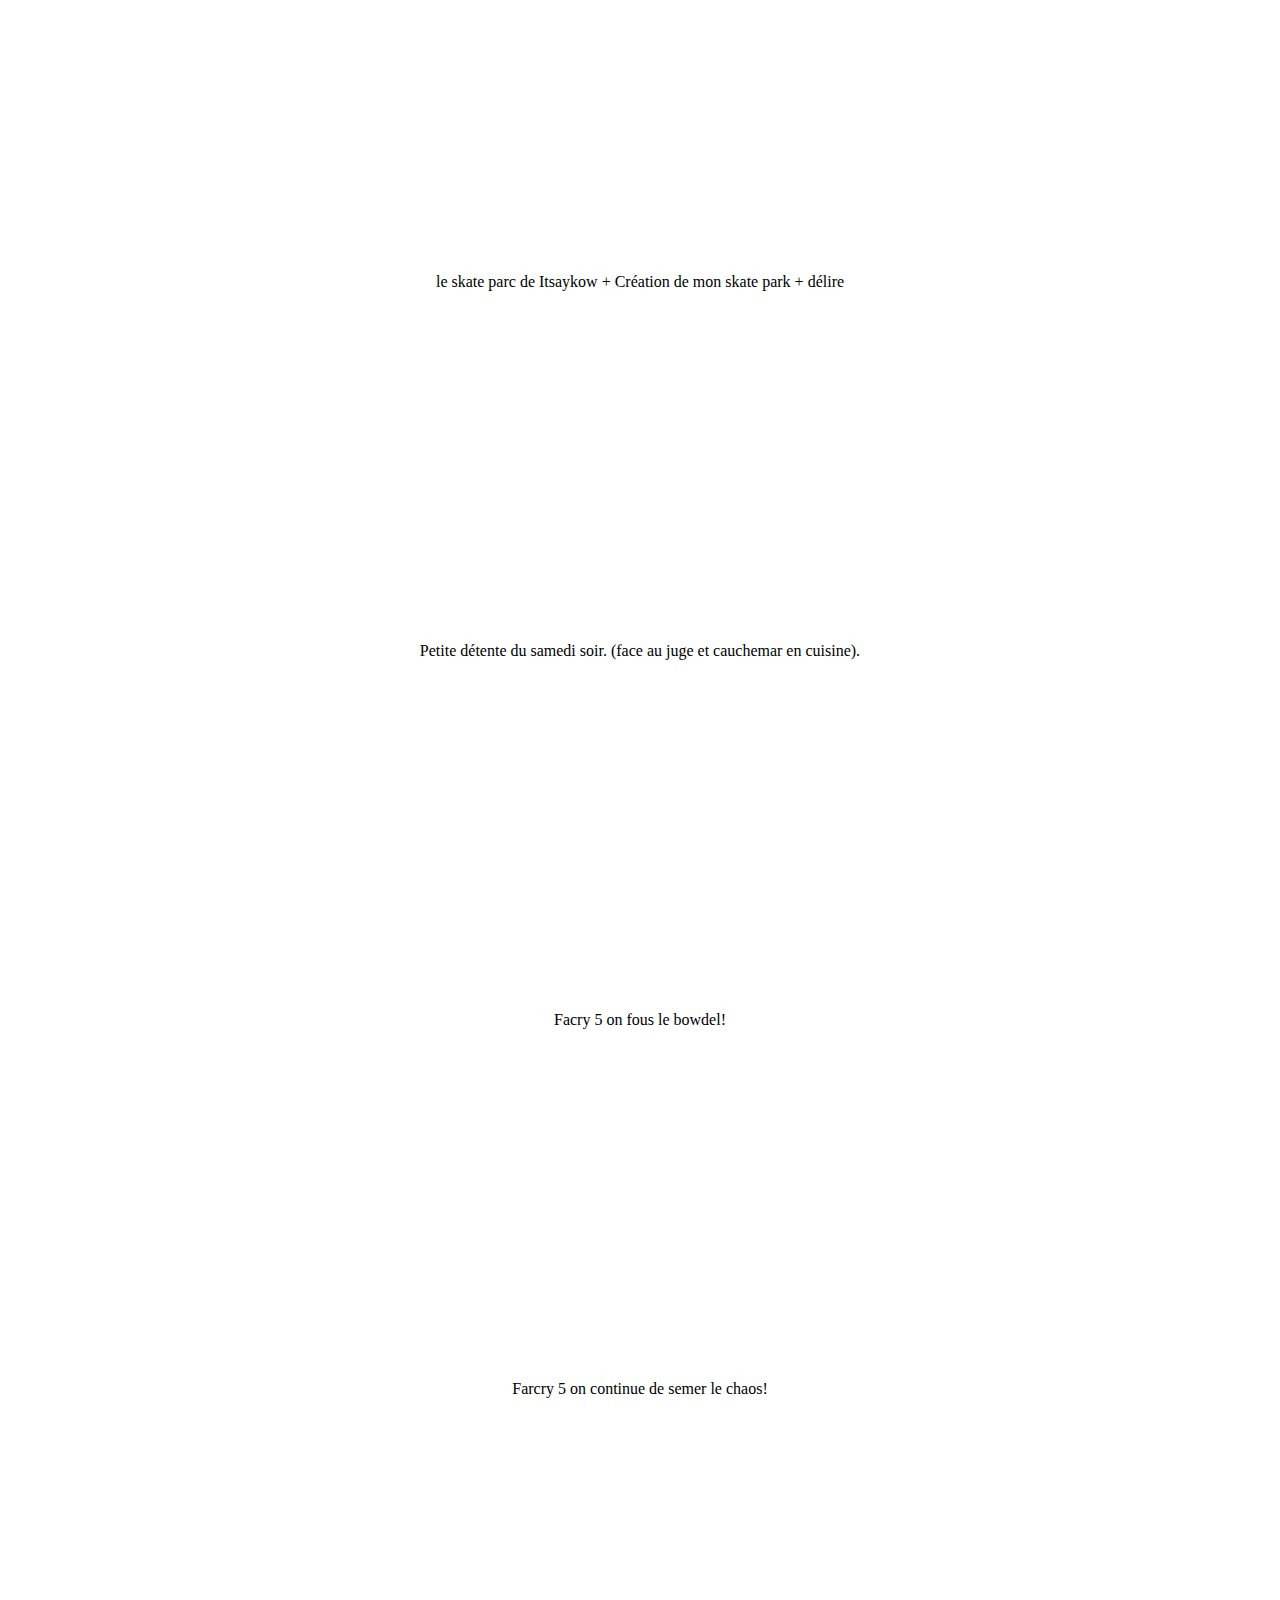
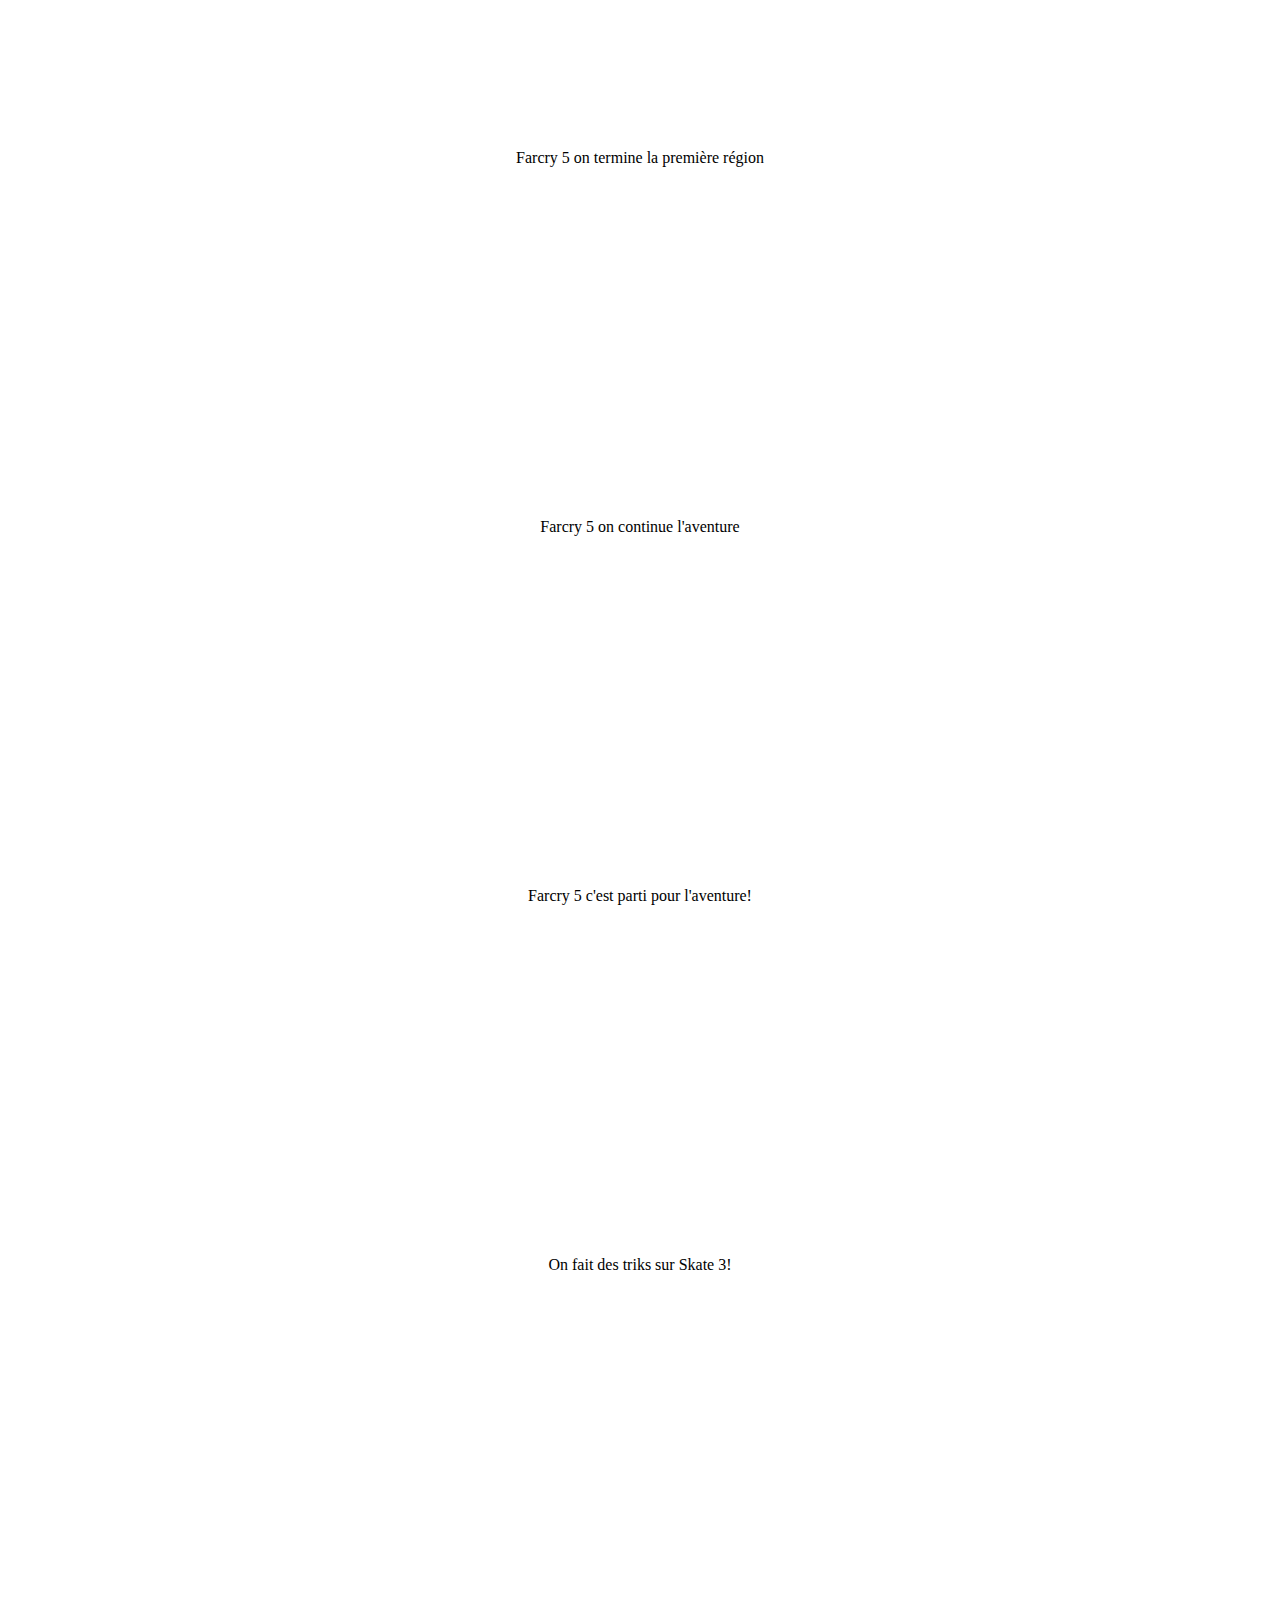
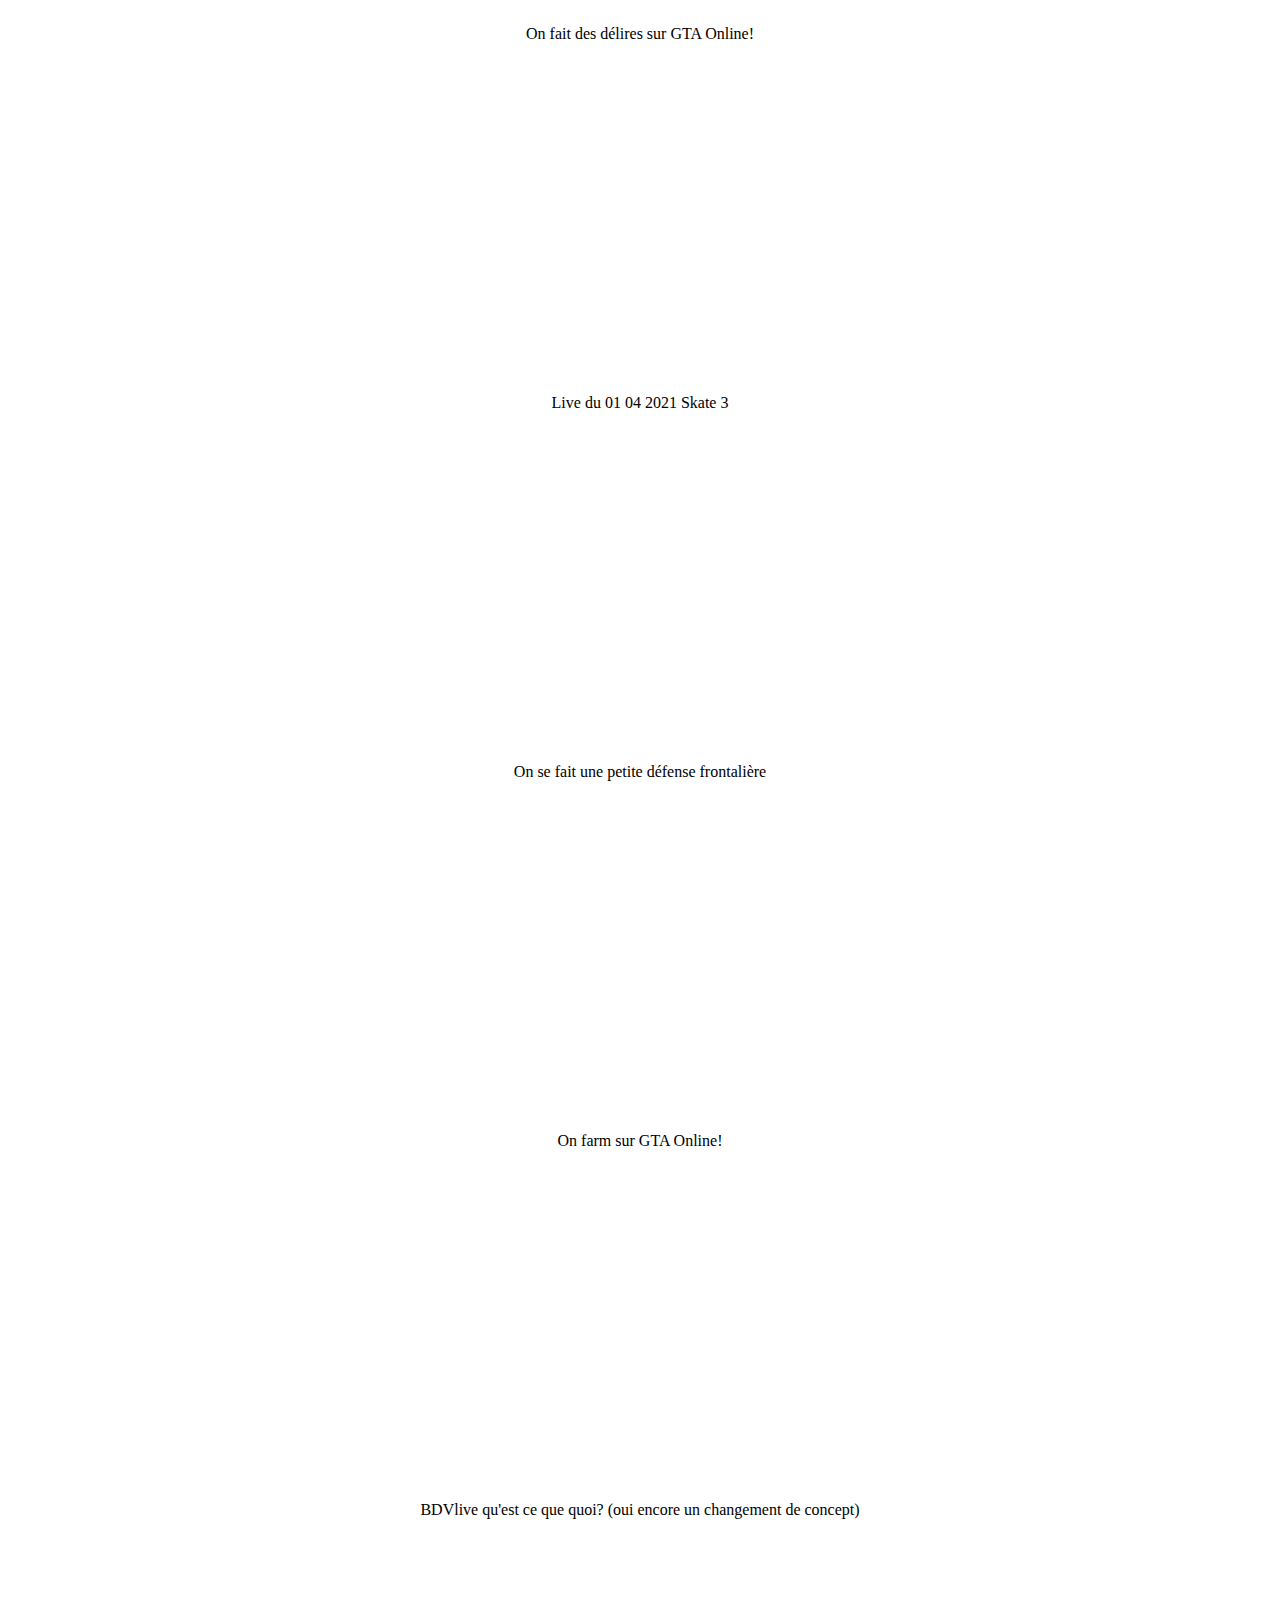
<file: pages/redif/Redifflive.html>
<!DOCTYPE html>
<html"fr">
    <head>
        <meta charset="UTF-8">

        <title>Bureau de la défense vidéoludique</title>
        <link rel="stylesheet" href="../../css\vidéos.css">
    
   <section>   
    </head>
    <body>
        <header>
            <nav>
                <ul>
                  <li><a href="index.html">PandaRebel4307</a></li>  
                  <li><a href="../about/">A propos</a></li> 
                  <li><a href="../vid/">Vidéos</a></li>
                  <li><a href="../redif/">Redif</a></li>  
                </ul>
            </nav>
            </header>
        </section>
    
    <section>

        <div class="background2">
        <div>
        
        <h1>Rediffusion BDVlive (chaine Twitch Bureaudeladv)</h1>
        <p>Ici vous retrouverez l'entièreté des redifusions de live<br>nous vous invitons a venir vivre et animer les live<br>avec Nathan dans le chat</p>

        </div>

        <div>

            <p>Soirée Portal 2 en coop qui se transforme en Sims 4 et réaction.</p>

            <iframe width="560" height="315" src="https://www.youtube.com/embed/hJ9SrIaDZ8s" title="YouTube video player" frameborder="0" allow="accelerometer; autoplay; clipboard-write; encrypted-media; gyroscope; picture-in-picture" allowfullscreen></iframe>

            <p>Petite video annonce</p>

            <iframe width="560" height="315" src="https://www.youtube.com/embed/LSPf1DTEvGg" title="YouTube video player" frameborder="0" allow="accelerometer; autoplay; clipboard-write; encrypted-media; gyroscope; picture-in-picture" allowfullscreen></iframe>

            <p>On continue DDLC+ fin Normale!</p>

            <iframe width="560" height="315" src="https://www.youtube.com/embed/YxBLJ3108II" title="YouTube video player" frameborder="0" allow="accelerometer; autoplay; clipboard-write; encrypted-media; gyroscope; picture-in-picture" allowfullscreen></iframe>

            <p>Le screamer de Natsuki avec ma gueulante!</p>

            <iframe width="560" height="315" src="https://www.youtube.com/embed/79iNnU-pRPI" title="YouTube video player" frameborder="0" allow="accelerometer; autoplay; clipboard-write; encrypted-media; gyroscope; picture-in-picture" allowfullscreen></iframe>

            <p>On continue DDLC+ sans Sayori</p>

            <iframe width="560" height="315" src="https://www.youtube.com/embed/vSJqploC8eg" title="YouTube video player" frameborder="0" allow="accelerometer; autoplay; clipboard-write; encrypted-media; gyroscope; picture-in-picture" allowfullscreen></iframe>

            <p>On découvre le nouveau DokiDoki littérature club!</p>

            <iframe width="560" height="315" src="https://www.youtube.com/embed/Yzk2LLJtzQU" title="YouTube video player" frameborder="0" allow="accelerometer; autoplay; clipboard-write; encrypted-media; gyroscope; picture-in-picture" allowfullscreen></iframe>

            <p>Libre Antenne #1</p>

            <iframe width="560" height="315" src="https://www.youtube.com/embed/vzynJ_-Q6tU" title="YouTube video player" frameborder="0" allow="accelerometer; autoplay; clipboard-write; encrypted-media; gyroscope; picture-in-picture" allowfullscreen></iframe>

            <p>Visite de PixelCity! (serveur ouvert dans une V2 qui pour le moment est en privé)</p>

            <iframe width="560" height="315" src="https://www.youtube.com/embed/-zGuHSBKJko" title="YouTube video player" frameborder="0" allow="accelerometer; autoplay; clipboard-write; encrypted-media; gyroscope; picture-in-picture" allowfullscreen></iframe>

            <p>Jeu de rôle (JDR) Une Journée en Enfer!</p>

            <iframe width="560" height="315" src="https://www.youtube.com/embed/4FhweXN2kCA" title="YouTube video player" frameborder="0" allow="accelerometer; autoplay; clipboard-write; encrypted-media; gyroscope; picture-in-picture" allowfullscreen></iframe>

            <p>The Elder Scrolls Online: je continue mon aventure en live!</p>

            <iframe width="560" height="315" src="https://www.youtube.com/embed/wvy4JQ8ks_Y" title="YouTube video player" frameborder="0" allow="accelerometer; autoplay; clipboard-write; encrypted-media; gyroscope; picture-in-picture" allowfullscreen></iframe>

            <p>Farcry 5 nous continuons et terminons Henbane River!</p>

            <iframe width="560" height="315" src="https://www.youtube.com/embed/jxCjN_OMvl0" title="YouTube video player" frameborder="0" allow="accelerometer; autoplay; clipboard-write; encrypted-media; gyroscope; picture-in-picture" allowfullscreen></iframe>

            <p>découverte du skatepark de Itsaykow + délires</p>

            <iframe width="560" height="315" src="https://www.youtube.com/embed/s_VESlhXBwk" title="YouTube video player" frameborder="0" allow="accelerometer; autoplay; clipboard-write; encrypted-media; gyroscope; picture-in-picture" allowfullscreen></iframe>

            <p>Je réagis a des émissions. Samedi soir détente.</p>

            <iframe width="560" height="315" src="https://www.youtube.com/embed/IOclkKoo3r0" title="YouTube video player" frameborder="0" allow="accelerometer; autoplay; clipboard-write; encrypted-media; gyroscope; picture-in-picture" allowfullscreen></iframe>

            <p>le skate parc de Itsaykow + Création de mon skate park + délire</p>

            <iframe width="560" height="315" src="https://www.youtube.com/embed/xDTpV7BlzUE" title="YouTube video player" frameborder="0" allow="accelerometer; autoplay; clipboard-write; encrypted-media; gyroscope; picture-in-picture" allowfullscreen></iframe>

            <p>Petite détente du samedi soir. (face au juge et cauchemar en cuisine).</p>

            <iframe width="560" height="315" src="https://www.youtube.com/embed/g7X0fJO-QMg" title="YouTube video player" frameborder="0" allow="accelerometer; autoplay; clipboard-write; encrypted-media; gyroscope; picture-in-picture" allowfullscreen></iframe>

            <p>Facry 5 on fous le bowdel!</p>

            <iframe width="560" height="315" src="https://www.youtube.com/embed/sVuNFXkVdeM" title="YouTube video player" frameborder="0" allow="accelerometer; autoplay; clipboard-write; encrypted-media; gyroscope; picture-in-picture" allowfullscreen></iframe>

            <p>Farcry 5 on continue de semer le chaos!</p>

            <iframe width="560" height="315" src="https://www.youtube.com/embed/CgAq5QnDgxc" title="YouTube video player" frameborder="0" allow="accelerometer; autoplay; clipboard-write; encrypted-media; gyroscope; picture-in-picture" allowfullscreen></iframe>

            <p>Farcry 5 on termine la première région</p>

            <iframe width="560" height="315" src="https://www.youtube.com/embed/MwlUh7bsXh4" title="YouTube video player" frameborder="0" allow="accelerometer; autoplay; clipboard-write; encrypted-media; gyroscope; picture-in-picture" allowfullscreen></iframe>

            <p>Farcry 5 on continue l'aventure</p>

            <iframe width="560" height="315" src="https://www.youtube.com/embed/5zEhaD743kE" title="YouTube video player" frameborder="0" allow="accelerometer; autoplay; clipboard-write; encrypted-media; gyroscope; picture-in-picture" allowfullscreen></iframe>

            <p>Farcry 5 c'est parti pour l'aventure!</p>

            <iframe width="560" height="315" src="https://www.youtube.com/embed/dDta4PciA-8" title="YouTube video player" frameborder="0" allow="accelerometer; autoplay; clipboard-write; encrypted-media; gyroscope; picture-in-picture" allowfullscreen></iframe>

            <p>On fait des triks sur Skate 3!</p>

            <iframe width="560" height="315" src="https://www.youtube.com/embed/Cg2AyAL9Drs" title="YouTube video player" frameborder="0" allow="accelerometer; autoplay; clipboard-write; encrypted-media; gyroscope; picture-in-picture" allowfullscreen></iframe>

            <p>On fait des délires sur GTA Online!</p>

            <iframe width="560" height="315" src="https://www.youtube.com/embed/mQCEW2ssJnc" title="YouTube video player" frameborder="0" allow="accelerometer; autoplay; clipboard-write; encrypted-media; gyroscope; picture-in-picture" allowfullscreen></iframe>

            <p>Live du 01 04 2021 Skate 3</p>

            <iframe width="560" height="315" src="https://www.youtube.com/embed/0oBdWbjMTYY" title="YouTube video player" frameborder="0" allow="accelerometer; autoplay; clipboard-write; encrypted-media; gyroscope; picture-in-picture" allowfullscreen></iframe>

            <p>On se fait une petite défense frontalière</p>

            <iframe width="560" height="315" src="https://www.youtube.com/embed/RdavdcM2Bwo" title="YouTube video player" frameborder="0" allow="accelerometer; autoplay; clipboard-write; encrypted-media; gyroscope; picture-in-picture" allowfullscreen></iframe>

            <p>On farm sur GTA Online!</p>

            <iframe width="560" height="315" src="https://www.youtube.com/embed/eh3VFs1fy20" title="YouTube video player" frameborder="0" allow="accelerometer; autoplay; clipboard-write; encrypted-media; gyroscope; picture-in-picture" allowfullscreen></iframe>

            <p>BDVlive qu'est ce que quoi? (oui encore un changement de concept)</p>

            <iframe width="560" height="315" src="https://www.youtube.com/embed/leCmHcoV8Iw" title="YouTube video player" frameborder="0" allow="accelerometer; autoplay; clipboard-write; encrypted-media; gyroscope; picture-in-picture" allowfullscreen></iframe>

        </div>

    </div>

    </section>
</file>
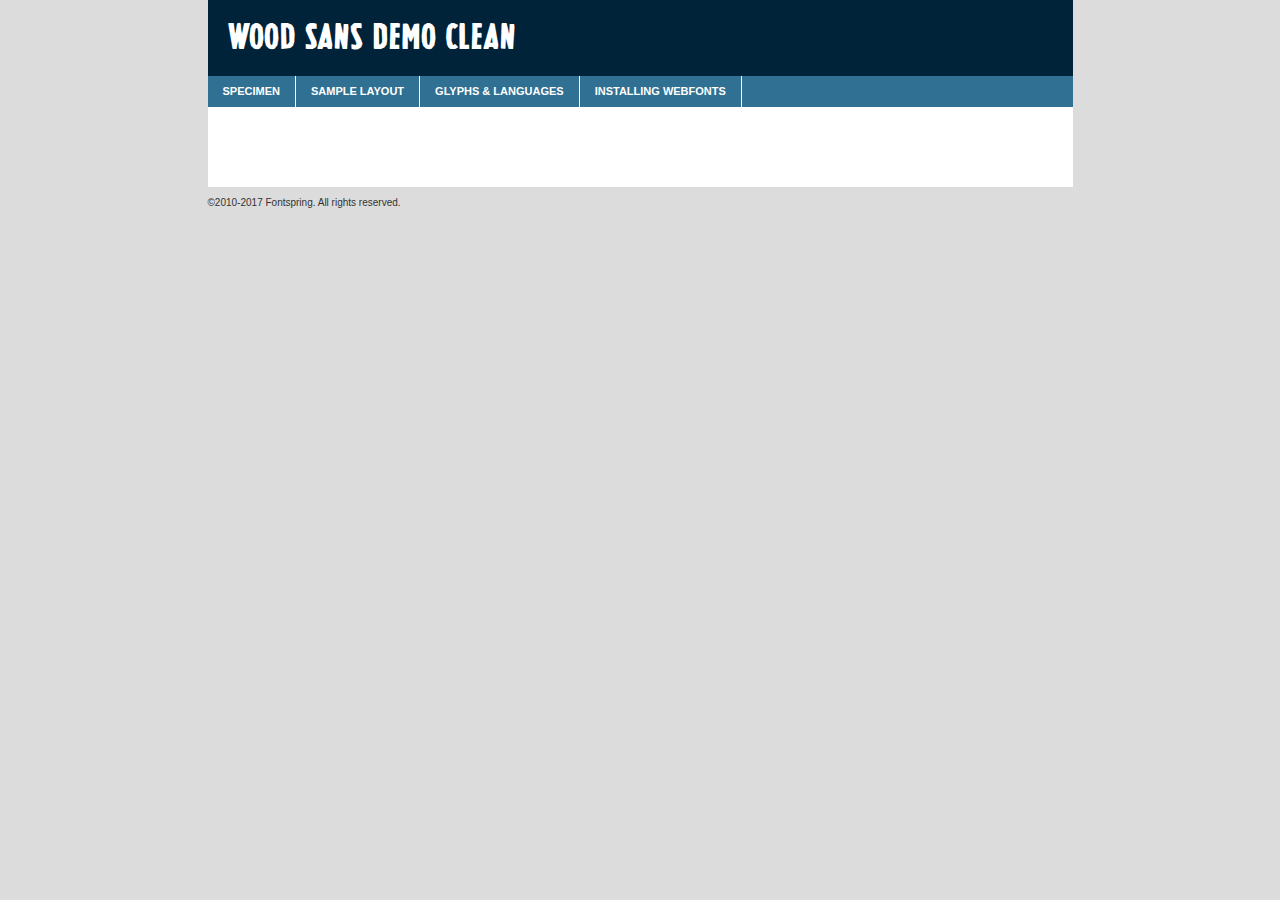
<file: Police/Web Fonts/woodsansdemo_clean_macroman/woodsans-cleandemo-demo.html>
<!DOCTYPE html PUBLIC "-//W3C//DTD XHTML 1.0 Transitional//EN"
	"http://www.w3.org/TR/xhtml1/DTD/xhtml1-transitional.dtd">

<html xmlns="http://www.w3.org/1999/xhtml" xml:lang="en" lang="en">
<head>
	<meta http-equiv="Content-Type" content="text/html; charset=utf-8" />
	<script src="http://ajax.googleapis.com/ajax/libs/jquery/1.7.2/jquery.min.js" type="text/javascript" charset="utf-8"></script>
	<script type="text/javascript">
	(function($){$.fn.easyTabs=function(option){var param=jQuery.extend({fadeSpeed:"fast",defaultContent:1,activeClass:'active'},option);$(this).each(function(){var thisId="#"+this.id;if(param.defaultContent==''){param.defaultContent=1;}
	if(typeof param.defaultContent=="number")
	{var defaultTab=$(thisId+" .tabs li:eq("+(param.defaultContent-1)+") a").attr('href').substr(1);}else{var defaultTab=param.defaultContent;}
	$(thisId+" .tabs li a").each(function(){var tabToHide=$(this).attr('href').substr(1);$("#"+tabToHide).addClass('easytabs-tab-content');});hideAll();changeContent(defaultTab);function hideAll(){$(thisId+" .easytabs-tab-content").hide();}
	function changeContent(tabId){hideAll();$(thisId+" .tabs li").removeClass(param.activeClass);$(thisId+" .tabs li a[href=#"+tabId+"]").closest('li').addClass(param.activeClass);if(param.fadeSpeed!="none")
	{$(thisId+" #"+tabId).fadeIn(param.fadeSpeed);}else{$(thisId+" #"+tabId).show();}}
	$(thisId+" .tabs li").on('click',function(){var tabId=$(this).find('a').attr('href').substr(1);changeContent(tabId);return false;});});}})(jQuery);
	</script>
	<link rel="stylesheet" href="specimen_files/specimen_stylesheet.css" type="text/css" charset="utf-8" />
	<link rel="stylesheet" href="stylesheet.css" type="text/css" charset="utf-8" />

	<style type="text/css">
					body{
				font-family: 'woodsans-cleandemo';
							}
		</style>

	<title>Wood Sans Demo Clean Specimen</title>
	
	
	<script type="text/javascript" charset="utf-8">
		$(function() {
			$('#container').easyTabs({defaultContent:1});
		});
	</script>
</head>

<body>
<div id="container">
	<div id="header">
		Wood Sans Demo Clean	</div>
	<ul class="tabs">
		<li><a href="#specimen">Specimen</a></li>
		<li><a href="#layout">Sample Layout</a></li>
				<li><a href="#glyphs">Glyphs &amp; Languages</a></li>
		<li><a href="#installing">Installing Webfonts</a></li>
		
	</ul>
	
	<div id="main_content">

		
			<div id="specimen">
		
				<div class="section">
					<div class="grid12 firstcol">
						<div class="huge">AaBb</div>
					</div>
				</div>
		
				<div class="section">
					<div class="glyph_range">A&#x200B;B&#x200b;C&#x200b;D&#x200b;E&#x200b;F&#x200b;G&#x200b;H&#x200b;I&#x200b;J&#x200b;K&#x200b;L&#x200b;M&#x200b;N&#x200b;O&#x200b;P&#x200b;Q&#x200b;R&#x200b;S&#x200b;T&#x200b;U&#x200b;V&#x200b;W&#x200b;X&#x200b;Y&#x200b;Z&#x200b;a&#x200b;b&#x200b;c&#x200b;d&#x200b;e&#x200b;f&#x200b;g&#x200b;h&#x200b;i&#x200b;j&#x200b;k&#x200b;l&#x200b;m&#x200b;n&#x200b;o&#x200b;p&#x200b;q&#x200b;r&#x200b;s&#x200b;t&#x200b;u&#x200b;v&#x200b;w&#x200b;x&#x200b;y&#x200b;z&#x200b;1&#x200b;2&#x200b;3&#x200b;4&#x200b;5&#x200b;6&#x200b;7&#x200b;8&#x200b;9&#x200b;0&#x200b;&amp;&#x200b;.&#x200b;,&#x200b;?&#x200b;!&#x200b;&#64;&#x200b;(&#x200b;)&#x200b;#&#x200b;$&#x200b;%&#x200b;*&#x200b;+&#x200b;-&#x200b;=&#x200b;:&#x200b;;</div>
				</div>
				<div class="section">
					<div class="grid12 firstcol">
						<table class="sample_table">
							<tr><td>10</td><td class="size10">abcdefghijklmnopqrstuvwxyzABCDEFGHIJKLMNOPQRSTUVWXYZ0123456789abcdefghijklmnopqrstuvwxyzABCDEFGHIJKLMNOPQRSTUVWXYZ0123456789abcdefghijklmnopqrstuvwxyzABCDEFGHIJKLMNOPQRSTUVWXYZ</td></tr>
							<tr><td>11</td><td class="size11">abcdefghijklmnopqrstuvwxyzABCDEFGHIJKLMNOPQRSTUVWXYZ0123456789abcdefghijklmnopqrstuvwxyzABCDEFGHIJKLMNOPQRSTUVWXYZ0123456789abcdefghijklmnopqrstuvwxyzABCDEFGHIJKLMNOPQRSTUVWXYZ</td></tr>
							<tr><td>12</td><td class="size12">abcdefghijklmnopqrstuvwxyzABCDEFGHIJKLMNOPQRSTUVWXYZ0123456789abcdefghijklmnopqrstuvwxyzABCDEFGHIJKLMNOPQRSTUVWXYZ0123456789abcdefghijklmnopqrstuvwxyzABCDEFGHIJKLMNOPQRSTUVWXYZ</td></tr>
							<tr><td>13</td><td class="size13">abcdefghijklmnopqrstuvwxyzABCDEFGHIJKLMNOPQRSTUVWXYZ0123456789abcdefghijklmnopqrstuvwxyzABCDEFGHIJKLMNOPQRSTUVWXYZ0123456789abcdefghijklmnopqrstuvwxyzABCDEFGHIJKLMNOPQRSTUVWXYZ</td></tr>
							<tr><td>14</td><td class="size14">abcdefghijklmnopqrstuvwxyzABCDEFGHIJKLMNOPQRSTUVWXYZ0123456789abcdefghijklmnopqrstuvwxyzABCDEFGHIJKLMNOPQRSTUVWXYZ0123456789abcdefghijklmnopqrstuvwxyzABCDEFGHIJKLMNOPQRSTUVWXYZ</td></tr>
							<tr><td>16</td><td class="size16">abcdefghijklmnopqrstuvwxyzABCDEFGHIJKLMNOPQRSTUVWXYZ0123456789abcdefghijklmnopqrstuvwxyzABCDEFGHIJKLMNOPQRSTUVWXYZ</td></tr>
							<tr><td>18</td><td class="size18">abcdefghijklmnopqrstuvwxyzABCDEFGHIJKLMNOPQRSTUVWXYZ0123456789abcdefghijklmnopqrstuvwxyzABCDEFGHIJKLMNOPQRSTUVWXYZ</td></tr>
							<tr><td>20</td><td class="size20">abcdefghijklmnopqrstuvwxyzABCDEFGHIJKLMNOPQRSTUVWXYZ0123456789abcdefghijklmnopqrstuvwxyzABCDEFGHIJKLMNOPQRSTUVWXYZ</td></tr>
							<tr><td>24</td><td class="size24">abcdefghijklmnopqrstuvwxyzABCDEFGHIJKLMNOPQRSTUVWXYZ0123456789abcdefghijklmnopqrstuvwxyzABCDEFGHIJKLMNOPQRSTUVWXYZ</td></tr>
							<tr><td>30</td><td class="size30">abcdefghijklmnopqrstuvwxyzABCDEFGHIJKLMNOPQRSTUVWXYZ0123456789abcdefghijklmnopqrstuvwxyzABCDEFGHIJKLMNOPQRSTUVWXYZ</td></tr>
							<tr><td>36</td><td class="size36">abcdefghijklmnopqrstuvwxyzABCDEFGHIJKLMNOPQRSTUVWXYZ0123456789abcdefghijklmnopqrstuvwxyzABCDEFGHIJKLMNOPQRSTUVWXYZ</td></tr>
							<tr><td>48</td><td class="size48">abcdefghijklmnopqrstuvwxyzABCDEFGHIJKLMNOPQRSTUVWXYZ0123456789abcdefghijklmnopqrstuvwxyzABCDEFGHIJKLMNOPQRSTUVWXYZ</td></tr>
							<tr><td>60</td><td class="size60">abcdefghijklmnopqrstuvwxyzABCDEFGHIJKLMNOPQRSTUVWXYZ0123456789abcdefghijklmnopqrstuvwxyzABCDEFGHIJKLMNOPQRSTUVWXYZ</td></tr>
							<tr><td>72</td><td class="size72">abcdefghijklmnopqrstuvwxyzABCDEFGHIJKLMNOPQRSTUVWXYZ0123456789abcdefghijklmnopqrstuvwxyzABCDEFGHIJKLMNOPQRSTUVWXYZ</td></tr>
							<tr><td>90</td><td class="size90">abcdefghijklmnopqrstuvwxyzABCDEFGHIJKLMNOPQRSTUVWXYZ0123456789abcdefghijklmnopqrstuvwxyzABCDEFGHIJKLMNOPQRSTUVWXYZ</td></tr>
						</table>
				
					</div>
			
				</div>
		
		
		
								<div class="section" id="bodycomparison">


										<div id="xheight">
				<div class="fontbody">&#x25FC;&#x25FC;&#x25FC;&#x25FC;&#x25FC;&#x25FC;&#x25FC;&#x25FC;&#x25FC;&#x25FC;&#x25FC;&#x25FC;&#x25FC;&#x25FC;&#x25FC;&#x25FC;&#x25FC;&#x25FC;&#x25FC;&#x25FC;&#x25FC;&#x25FC;&#x25FC;&#x25FC;&#x25FC;&#x25FC;&#x25FC;&#x25FC;&#x25FC;&#x25FC;&#x25FC;&#x25FC;&#x25FC;&#x25FC;&#x25FC;&#x25FC;&#x25FC;&#x25FC;&#x25FC;&#x25FC;&#x25FC;&#x25FC;&#x25FC;&#x25FC;&#x25FC;&#x25FC;&#x25FC;&#x25FC;&#x25FC;&#x25FC;&#x25FC;&#x25FC;&#x25FC;&#x25FC;&#x25FC;&#x25FC;&#x25FC;&#x25FC;&#x25FC;&#x25FC;&#x25FC;&#x25FC;&#x25FC;&#x25FC;&#x25FC;&#x25FC;&#x25FC;&#x25FC;&#x25FC;&#x25FC;&#x25FC;&#x25FC;&#x25FC;&#x25FC;&#x25FC;&#x25FC;&#x25FC;&#x25FC;&#x25FC;&#x25FC;&#x25FC;&#x25FC;&#x25FC;&#x25FC;&#x25FC;&#x25FC;&#x25FC;&#x25FC;&#x25FC;&#x25FC;&#x25FC;&#x25FC;&#x25FC;&#x25FC;&#x25FC;&#x25FC;&#x25FC;&#x25FC;&#x25FC;body</div><div class="arialbody">body</div><div class="verdanabody">body</div><div class="georgiabody">body</div></div>
										<div class="fontbody" style="z-index:1">
											body<span>Wood Sans Demo Clean</span>
										</div>
										<div class="arialbody" style="z-index:1">
											body<span>Arial</span>
										</div>
										<div class="verdanabody" style="z-index:1">
											body<span>Verdana</span>
										</div>
										<div class="georgiabody" style="z-index:1">
											body<span>Georgia</span>
										</div>



								</div>
		
		
				<div class="section psample psample_row1" id="">
					
					<div class="grid2 firstcol">
						<p class="size10"><span>10.</span>Aenean lacinia bibendum nulla sed consectetur. Fusce dapibus, tellus ac cursus commodo, tortor mauris condimentum nibh, ut fermentum massa justo sit amet risus. Nullam id dolor id nibh ultricies vehicula ut id elit. Cum sociis natoque penatibus et magnis dis parturient montes, nascetur ridiculus mus. Nulla vitae elit libero, a pharetra augue.</p>
			
					</div>
					<div class="grid3">
						<p class="size11"><span>11.</span>Aenean lacinia bibendum nulla sed consectetur. Fusce dapibus, tellus ac cursus commodo, tortor mauris condimentum nibh, ut fermentum massa justo sit amet risus. Nullam id dolor id nibh ultricies vehicula ut id elit. Cum sociis natoque penatibus et magnis dis parturient montes, nascetur ridiculus mus. Nulla vitae elit libero, a pharetra augue.</p>
			
					</div>
					<div class="grid3">
						<p class="size12"><span>12.</span>Aenean lacinia bibendum nulla sed consectetur. Fusce dapibus, tellus ac cursus commodo, tortor mauris condimentum nibh, ut fermentum massa justo sit amet risus. Nullam id dolor id nibh ultricies vehicula ut id elit. Cum sociis natoque penatibus et magnis dis parturient montes, nascetur ridiculus mus. Nulla vitae elit libero, a pharetra augue.</p>
			
					</div>
					<div class="grid4">
						<p class="size13"><span>13.</span>Aenean lacinia bibendum nulla sed consectetur. Fusce dapibus, tellus ac cursus commodo, tortor mauris condimentum nibh, ut fermentum massa justo sit amet risus. Nullam id dolor id nibh ultricies vehicula ut id elit. Cum sociis natoque penatibus et magnis dis parturient montes, nascetur ridiculus mus. Nulla vitae elit libero, a pharetra augue.</p>
			
					</div>
					<div class="white_blend"></div>
					
				</div>
				<div class="section psample psample_row2" id="">
					<div class="grid3 firstcol">
						<p class="size14"><span>14.</span>Aenean lacinia bibendum nulla sed consectetur. Fusce dapibus, tellus ac cursus commodo, tortor mauris condimentum nibh, ut fermentum massa justo sit amet risus. Nullam id dolor id nibh ultricies vehicula ut id elit. Cum sociis natoque penatibus et magnis dis parturient montes, nascetur ridiculus mus. Nulla vitae elit libero, a pharetra augue.</p>
			
					</div>
					<div class="grid4">
						<p class="size16"><span>16.</span>Aenean lacinia bibendum nulla sed consectetur. Fusce dapibus, tellus ac cursus commodo, tortor mauris condimentum nibh, ut fermentum massa justo sit amet risus. Nullam id dolor id nibh ultricies vehicula ut id elit. Cum sociis natoque penatibus et magnis dis parturient montes, nascetur ridiculus mus. Nulla vitae elit libero, a pharetra augue.</p>
			
					</div>
					<div class="grid5">
						<p class="size18"><span>18.</span>Aenean lacinia bibendum nulla sed consectetur. Fusce dapibus, tellus ac cursus commodo, tortor mauris condimentum nibh, ut fermentum massa justo sit amet risus. Nullam id dolor id nibh ultricies vehicula ut id elit. Cum sociis natoque penatibus et magnis dis parturient montes, nascetur ridiculus mus. Nulla vitae elit libero, a pharetra augue.</p>
			
					</div>

					<div class="white_blend"></div>

				</div>
				
				<div class="section psample psample_row3" id="">
					<div class="grid5 firstcol">
						<p class="size20"><span>20.</span>Aenean lacinia bibendum nulla sed consectetur. Fusce dapibus, tellus ac cursus commodo, tortor mauris condimentum nibh, ut fermentum massa justo sit amet risus. Nullam id dolor id nibh ultricies vehicula ut id elit. Cum sociis natoque penatibus et magnis dis parturient montes, nascetur ridiculus mus. Nulla vitae elit libero, a pharetra augue.</p>
					</div>
					<div class="grid7">
						<p class="size24"><span>24.</span>Aenean lacinia bibendum nulla sed consectetur. Fusce dapibus, tellus ac cursus commodo, tortor mauris condimentum nibh, ut fermentum massa justo sit amet risus. Nullam id dolor id nibh ultricies vehicula ut id elit. Cum sociis natoque penatibus et magnis dis parturient montes, nascetur ridiculus mus. Nulla vitae elit libero, a pharetra augue.</p>
					</div>
					
					<div class="white_blend"></div>
					
				</div>
				
				<div class="section psample psample_row4" id="">
					<div class="grid12 firstcol">
						<p class="size30"><span>30.</span>Aenean lacinia bibendum nulla sed consectetur. Fusce dapibus, tellus ac cursus commodo, tortor mauris condimentum nibh, ut fermentum massa justo sit amet risus. Nullam id dolor id nibh ultricies vehicula ut id elit. Cum sociis natoque penatibus et magnis dis parturient montes, nascetur ridiculus mus. Nulla vitae elit libero, a pharetra augue.</p>
					</div>
					<div class="white_blend"></div>
					
				</div>
				
				
				
				<div class="section psample psample_row1 fullreverse">
					<div class="grid2 firstcol">
						<p class="size10"><span>10.</span>Aenean lacinia bibendum nulla sed consectetur. Fusce dapibus, tellus ac cursus commodo, tortor mauris condimentum nibh, ut fermentum massa justo sit amet risus. Nullam id dolor id nibh ultricies vehicula ut id elit. Cum sociis natoque penatibus et magnis dis parturient montes, nascetur ridiculus mus. Nulla vitae elit libero, a pharetra augue.</p>
			
					</div>
					<div class="grid3">
						<p class="size11"><span>11.</span>Aenean lacinia bibendum nulla sed consectetur. Fusce dapibus, tellus ac cursus commodo, tortor mauris condimentum nibh, ut fermentum massa justo sit amet risus. Nullam id dolor id nibh ultricies vehicula ut id elit. Cum sociis natoque penatibus et magnis dis parturient montes, nascetur ridiculus mus. Nulla vitae elit libero, a pharetra augue.</p>
			
					</div>
					<div class="grid3">
						<p class="size12"><span>12.</span>Aenean lacinia bibendum nulla sed consectetur. Fusce dapibus, tellus ac cursus commodo, tortor mauris condimentum nibh, ut fermentum massa justo sit amet risus. Nullam id dolor id nibh ultricies vehicula ut id elit. Cum sociis natoque penatibus et magnis dis parturient montes, nascetur ridiculus mus. Nulla vitae elit libero, a pharetra augue.</p>
			
					</div>
					<div class="grid4">
						<p class="size13"><span>13.</span>Aenean lacinia bibendum nulla sed consectetur. Fusce dapibus, tellus ac cursus commodo, tortor mauris condimentum nibh, ut fermentum massa justo sit amet risus. Nullam id dolor id nibh ultricies vehicula ut id elit. Cum sociis natoque penatibus et magnis dis parturient montes, nascetur ridiculus mus. Nulla vitae elit libero, a pharetra augue.</p>
			
					</div>
					<div class="black_blend"></div>
					
				</div>
				
				<div class="section psample psample_row2 fullreverse">
					<div class="grid3 firstcol">
						<p class="size14"><span>14.</span>Aenean lacinia bibendum nulla sed consectetur. Fusce dapibus, tellus ac cursus commodo, tortor mauris condimentum nibh, ut fermentum massa justo sit amet risus. Nullam id dolor id nibh ultricies vehicula ut id elit. Cum sociis natoque penatibus et magnis dis parturient montes, nascetur ridiculus mus. Nulla vitae elit libero, a pharetra augue.</p>
			
					</div>
					<div class="grid4">
						<p class="size16"><span>16.</span>Aenean lacinia bibendum nulla sed consectetur. Fusce dapibus, tellus ac cursus commodo, tortor mauris condimentum nibh, ut fermentum massa justo sit amet risus. Nullam id dolor id nibh ultricies vehicula ut id elit. Cum sociis natoque penatibus et magnis dis parturient montes, nascetur ridiculus mus. Nulla vitae elit libero, a pharetra augue.</p>
			
					</div>
					<div class="grid5">
						<p class="size18"><span>18.</span>Aenean lacinia bibendum nulla sed consectetur. Fusce dapibus, tellus ac cursus commodo, tortor mauris condimentum nibh, ut fermentum massa justo sit amet risus. Nullam id dolor id nibh ultricies vehicula ut id elit. Cum sociis natoque penatibus et magnis dis parturient montes, nascetur ridiculus mus. Nulla vitae elit libero, a pharetra augue.</p>
			
					</div>
					<div class="black_blend"></div>

				</div>
				
				<div class="section psample fullreverse psample_row3" id="">
					<div class="grid5 firstcol">
						<p class="size20"><span>20.</span>Aenean lacinia bibendum nulla sed consectetur. Fusce dapibus, tellus ac cursus commodo, tortor mauris condimentum nibh, ut fermentum massa justo sit amet risus. Nullam id dolor id nibh ultricies vehicula ut id elit. Cum sociis natoque penatibus et magnis dis parturient montes, nascetur ridiculus mus. Nulla vitae elit libero, a pharetra augue.</p>
					</div>
					<div class="grid7">
						<p class="size24"><span>24.</span>Aenean lacinia bibendum nulla sed consectetur. Fusce dapibus, tellus ac cursus commodo, tortor mauris condimentum nibh, ut fermentum massa justo sit amet risus. Nullam id dolor id nibh ultricies vehicula ut id elit. Cum sociis natoque penatibus et magnis dis parturient montes, nascetur ridiculus mus. Nulla vitae elit libero, a pharetra augue.</p>
					</div>
					
					<div class="black_blend"></div>
					
				</div>
				
				<div class="section psample fullreverse psample_row4" id="" style="border-bottom: 20px #000 solid;">
					<div class="grid12 firstcol">
						<p class="size30"><span>30.</span>Aenean lacinia bibendum nulla sed consectetur. Fusce dapibus, tellus ac cursus commodo, tortor mauris condimentum nibh, ut fermentum massa justo sit amet risus. Nullam id dolor id nibh ultricies vehicula ut id elit. Cum sociis natoque penatibus et magnis dis parturient montes, nascetur ridiculus mus. Nulla vitae elit libero, a pharetra augue.</p>
					</div>
					<div class="black_blend"></div>
					
				</div>
				
				
				
				
			</div>
			
			<div id="layout">
				
				<div class="section">
					
					<div class="grid12 firstcol">
						<h1>Lorem Ipsum Dolor</h1>
						<h2>Etiam porta sem malesuada magna mollis euismod</h2>
						
						<p class="byline">By <a href="#link">Aenean Lacinia</a></p>
					</div>
				</div>
				<div class="section">
					<div class="grid8 firstcol">
						<p class="large">Donec sed odio dui. Morbi leo risus, porta ac consectetur ac, vestibulum at eros. Fusce dapibus, tellus ac cursus commodo, tortor mauris condimentum nibh, ut fermentum massa justo sit amet risus. </p>

						
						<h3>Pellentesque ornare sem</h3>

						<p>Maecenas sed diam eget risus varius blandit sit amet non magna. Maecenas faucibus mollis interdum. Donec ullamcorper nulla non metus auctor fringilla. Nullam id dolor id nibh ultricies vehicula ut id elit. Nullam id dolor id nibh ultricies vehicula ut id elit. </p>

						<p>Aenean eu leo quam. Pellentesque ornare sem lacinia quam venenatis vestibulum. Lorem ipsum dolor sit amet, consectetur adipiscing elit. Cum sociis natoque penatibus et magnis dis parturient montes, nascetur ridiculus mus. </p>

						<p>Nulla vitae elit libero, a pharetra augue. Praesent commodo cursus magna, vel scelerisque nisl consectetur et. Aenean lacinia bibendum nulla sed consectetur. </p>

						<p>Nullam quis risus eget urna mollis ornare vel eu leo. Nullam quis risus eget urna mollis ornare vel eu leo. Maecenas sed diam eget risus varius blandit sit amet non magna. Donec ullamcorper nulla non metus auctor fringilla. </p>

						<h3>Cras mattis consectetur</h3>

						<p>Aenean eu leo quam. Pellentesque ornare sem lacinia quam venenatis vestibulum. Aenean lacinia bibendum nulla sed consectetur. Integer posuere erat a ante venenatis dapibus posuere velit aliquet. Cras mattis consectetur purus sit amet fermentum. </p>

						<p>Nullam id dolor id nibh ultricies vehicula ut id elit. Nullam quis risus eget urna mollis ornare vel eu leo. Cras mattis consectetur purus sit amet fermentum.</p>
					</div>
					
					<div class="grid4 sidebar">
						
						<div class="box reverse">
							<p class="last">Nullam quis risus eget urna mollis ornare vel eu leo. Donec ullamcorper nulla non metus auctor fringilla. Cras mattis consectetur purus sit amet fermentum. Sed posuere consectetur est at lobortis. Lorem ipsum dolor sit amet, consectetur adipiscing elit. </p>
						</div>
						
						<p class="caption">Maecenas sed diam eget risus varius.</p>

						<p>Vestibulum id ligula porta felis euismod semper. Integer posuere erat a ante venenatis dapibus posuere velit aliquet. Vestibulum id ligula porta felis euismod semper. Sed posuere consectetur est at lobortis. Maecenas sed diam eget risus varius blandit sit amet non magna. Fusce dapibus, tellus ac cursus commodo, tortor mauris condimentum nibh, ut fermentum massa justo sit amet risus. </p>

					

						<p>Duis mollis, est non commodo luctus, nisi erat porttitor ligula, eget lacinia odio sem nec elit. Aenean lacinia bibendum nulla sed consectetur. Vivamus sagittis lacus vel augue laoreet rutrum faucibus dolor auctor. Aenean lacinia bibendum nulla sed consectetur. Nullam quis risus eget urna mollis ornare vel eu leo. </p>

						<p>Praesent commodo cursus magna, vel scelerisque nisl consectetur et. Donec ullamcorper nulla non metus auctor fringilla. Maecenas faucibus mollis interdum. Fusce dapibus, tellus ac cursus commodo, tortor mauris condimentum nibh, ut fermentum massa justo sit amet risus. </p>

					</div>
				</div>
				
			</div>


			



		<div id="glyphs">
			<div class="section">
				<div class="grid12 firstcol">
			
				<h1>Language Support</h1>
				<p>The subset of Wood Sans Demo Clean in this kit supports the following languages:<br />
			
					<em>This font does not fully support any language.</em>				</p>
				<h1>Glyph Chart</h1>
				<p>The subset of Wood Sans Demo Clean in this kit includes all the glyphs listed below. Unicode entities are included above each glyph to help you insert individual characters into your layout.</p>
				<div id="glyph_chart">
			
									</div>	
				</div>
		
		
			</div>
		</div>
		
		
		<div id="specs">
			
		</div>
	
		<div id="installing">
			<div class="section">
				<div class="grid7 firstcol">
					<h1>Installing Webfonts</h1>
					
					<p>Webfonts are supported by all major browser platforms but not all in the same way. There are currently four different font formats that must be included in order to target all browsers. This includes TTF, WOFF, EOT and SVG.</p>
					
					<h2>1. Upload your webfonts</h2>
					<p>You must upload your webfont kit to your website. They should be in or near the same directory as your CSS files.</p>
					
					<h2>2. Include the webfont stylesheet</h2>
					<p>A special CSS @font-face declaration helps the various browsers select the appropriate font it needs without causing you a bunch of headaches. Learn more about this syntax by reading the <a href="https://www.fontspring.com/blog/further-hardening-of-the-bulletproof-syntax">Fontspring blog post</a> about it. The code for it is as follows:</p>


<code>
@font-face{ 
	font-family: 'MyWebFont';
	src: url('WebFont.eot');
	src: url('WebFont.eot?#iefix') format('embedded-opentype'),
	     url('WebFont.woff') format('woff'),
	     url('WebFont.ttf') format('truetype'),
	     url('WebFont.svg#webfont') format('svg');
}
</code>

	<p>We've already gone ahead and generated the code for you. All you have to do is link to the stylesheet in your HTML, like this:</p>
	<code>&lt;link rel=&quot;stylesheet&quot; href=&quot;stylesheet.css&quot; type=&quot;text/css&quot; charset=&quot;utf-8&quot; /&gt;</code>

					<h2>3. Modify your own stylesheet</h2>
					<p>To take advantage of your new fonts, you must tell your stylesheet to use them. Look at the original @font-face declaration above and find the property called "font-family." The name linked there will be what you use to reference the font. Prepend that webfont name to the font stack in the "font-family" property, inside the selector you want to change. For example:</p>
<code>p { font-family: 'WebFont', Arial, sans-serif; }</code>

<h2>4. Test</h2>
<p>Getting webfonts to work cross-browser <em>can</em> be tricky. Use the information in the sidebar to help you if you find that fonts aren't loading in a particular browser.</p>
				</div>
				
				<div class="grid5 sidebar">
					<div class="box">
						<h2>Troubleshooting<br />Font-Face Problems</h2>
						<p>Having trouble getting your webfonts to load in your new website? Here are some tips to sort out what might be the problem.</p>

						<h3>Fonts not showing in any browser</h3>

						<p>This sounds like you need to work on the plumbing. You either did not upload the fonts to the correct directory, or you did not link the fonts properly in the CSS. If you've confirmed that all this is correct and you still have a problem, take a look at your .htaccess file and see if requests are getting intercepted.</p>

						<h3>Fonts not loading in iPhone or iPad</h3>

						<p>The most common problem here is that you are serving the fonts from an IIS server. IIS refuses to serve files that have unknown MIME types. If that is the case, you must set the MIME type for SVG to "image/svg+xml" in the server settings. Follow these instructions from Microsoft if you need help.</p>

						<h3>Fonts not loading in Firefox</h3>

						<p>The primary reason for this failure? You are still using a version Firefox older than 3.5. So upgrade already! If that isn't it, then you are very likely serving fonts from a different domain. Firefox requires that all font assets be served from the same domain. Lastly it is possible that you need to add WOFF to your list of MIME types (if you are serving via IIS.)</p>

						<h3>Fonts not loading in IE</h3>

						<p>Are you looking at Internet Explorer on an actual Windows machine or are you cheating by using a service like Adobe BrowserLab? Many of these screenshot services do not render @font-face for IE. Best to test it on a real machine.</p>

						<h3>Fonts not loading in IE9</h3>

						<p>IE9, like Firefox, requires that fonts be served from the same domain as the website. Make sure that is the case.</p>
					</div>
				</div>
			</div>
			
		</div>
	
	</div>
	<div id="footer">
		<p>&copy;2010-2017 Fontspring. All rights reserved.</p>
	</div>
</div>
</body>
</html>
</file>
<file: Police/Web Fonts/woodsansdemo_clean_macroman/stylesheet.css>
/*!
 * Web Fonts from Fontspring.com
 *
 * All OpenType features and all extended glyphs have been removed.
 * Fully installable fonts can be purchased at https://www.fontspring.com
 *
 * The fonts included in this stylesheet are subject to the End User License you purchased
 * from Fontspring. The fonts are protected under domestic and international trademark and 
 * copyright law. You are prohibited from modifying, reverse engineering, duplicating, or
 * distributing this font software.
 *
 * (c) 2010-2021 Fontspring
 *
 *
 *
 *
 * The fonts included are copyrighted by the vendor listed below.
 *
 * Vendor:      Typo Graphic Design
 * License URL: https://www.fontspring.com/licenses/typo-graphic-design/webfont
 *
 *
 */

@font-face {
    font-family: 'woodsans-cleandemo';
    src: url('woodsans-cleandemo-webfont.woff2') format('woff2'),
         url('woodsans-cleandemo-webfont.woff') format('woff');
    font-weight: normal;
    font-style: normal;

}
</file>
<file: Police/Web Fonts/woodsansdemo_clean_macroman/specimen_files/specimen_stylesheet.css>
@import url('grid_12-825-55-15.css');

/*  
	CSS Reset by Eric Meyer - Released under Public Domain
    http://meyerweb.com/eric/tools/css/reset/
*/
html, body, div, span, applet, object, iframe,
h1, h2, h3, h4, h5, h6, p, blockquote, pre,
a, abbr, acronym, address, big, cite, code,
del, dfn, em, font, img, ins, kbd, q, s, samp,
small, strike, strong, sub, sup, tt, var,
b, u, i, center, dl, dt, dd, ol, ul, li,
fieldset, form, label, legend, table, 
caption, tbody, tfoot, thead, tr, th, td 
                  {margin: 0;padding: 0;border: 0;outline: 0;
                  font-size: 100%;vertical-align: baseline;
                  background: transparent;}
body              {line-height: 1;}
ol, ul            {list-style: none;}
blockquote, q     {quotes: none;}
blockquote:before, blockquote:after,
q:before, q:after {content: '';	content: none;}
:focus            {outline: 0;}
ins               {text-decoration: none;}
del               {text-decoration: line-through;}
table             {border-collapse: collapse;border-spacing: 0;}




body {
	color: #000;
	background-color: #dcdcdc;
}

a {
	text-decoration: none;
	color: #1883ba;
}

h1{
	font-size: 32px;
	font-weight: normal;
	font-style: normal;
	margin-bottom: 18px;
}

h2{
	font-size: 18px;
}

#container {
	width: 865px;
	margin: 0px auto;
}


#header {
	padding: 20px;
	font-size: 36px;
	background-color: #002339;
	color: #fff;
}

#header span {
	color: #666;
}
#main_content {
	background-color: #fff;
	padding: 60px 20px 20px;
}


#footer p {
	margin: 0;
	padding-top: 10px;
	padding-bottom: 50px;
	color: #333;
	font: 10px Arial, sans-serif;
}

.tabs {
	width: 100%;
	height: 31px;
	background-color: #2f7093;
}
.tabs li {
	float:  left;
	margin: 0;
	overflow: hidden;
	background-color: #2f7093;
}
.tabs li a {
	display: block;
	color: #fff;
	text-decoration: none;
	font: bold 11px/11px 'Arial';
	text-transform: uppercase;
	padding: 10px 15px;
	border-right: 1px solid #fff;
}

.tabs li a:hover {
		background-color: #2a6484;

}

.tabs li.active a {
	color:  #000;
	background-color: #fff;
}



div.huge {
	
	font-size: 300px;
	line-height: 1em;
	padding: 0;
	letter-spacing: -.02em;
	overflow: hidden;
}
div.glyph_range {
	font-size: 72px;
	line-height: 1.1em;
}

.size10{ font-size: 10px; }
.size11{ font-size: 11px; }
.size12{ font-size: 12px; }
.size13{ font-size: 13px; }
.size14{ font-size: 14px; }
.size16{ font-size: 16px; }
.size18{ font-size: 18px; }
.size20{ font-size: 20px; }
.size24{ font-size: 24px; }
.size30{ font-size: 30px; }
.size36{ font-size: 36px; }
.size48{ font-size: 48px; }
.size60{ font-size: 60px; }
.size72{ font-size: 72px; }
.size90{ font-size: 90px; }


.psample_row1 {	height: 120px;}
.psample_row1 {	height: 120px;}
.psample_row2 {	height: 160px;}
.psample_row3 {	height: 160px;}
.psample_row4 {	height: 160px;}

.psample {
	overflow: hidden;
	position: relative;
}
.psample p {
	line-height: 1.3em;
	display: block;
	overflow: hidden;
	margin: 0;
}

.psample span {
	margin-right: .5em;
}

.white_blend {
	width: 100%;
	height: 61px;
	background-image: url([data-uri]);
	position: absolute;
	bottom: 0;
}
.black_blend {
	width: 100%;
	height: 61px;
	background-image: url([data-uri]);
	position: absolute;
	bottom: 0;
}
.fullreverse {
	background:  #000 !important;
	color:  #fff !important;
	margin-left: -20px;
	padding-left: 20px;
	margin-right: -20px;
	padding-right: 20px;
	padding: 20px;
	margin-bottom:0;
}


.sample_table td {
	padding-top: 3px;
	padding-bottom:5px;
	padding-left: 5px;
	vertical-align: middle;
	line-height: 1.2em;
}

.sample_table td:first-child {
	background-color: #eee;
	text-align: right;
	padding-right: 5px;
	padding-left: 0;
	padding: 5px;
	font: 11px/12px "Courier New", Courier, mono;
}

code {
	white-space: pre;
	background-color: #eee;
	display: block;
	padding: 10px;
	margin-bottom: 18px;
	overflow: auto;
}


.bottom,.last 	{margin-bottom:0 !important; padding-bottom:0 !important;}

.box  { 
  padding: 18px; 
  margin-bottom: 18px; 
  background: #eee; 
}

.reverse,.reversed { background:  #000 !important;color:  #fff !important; border: none !important;}

#bodycomparison {
	position: relative;
	overflow: hidden;
	font-size: 72px;
	height: 90px;
	white-space: nowrap;
}

#bodycomparison div{
	font-size: 72px;
	line-height: 90px;
	display: inline;
	margin: 0 15px 0 0;
	padding: 0;
}

#bodycomparison div span{
	font: 10px Arial;
	position: absolute;
	left: 0;
}
#xheight {
	float: none;
	position: absolute;
	color: #d9f3ff;
	font-size: 72px;
	line-height: 90px;
}

.fontbody {
 position: relative;
}
.arialbody{
	font-family: Arial;
	position: relative;
}
.verdanabody{
	font-family: Verdana;
	position: relative;
}
.georgiabody{
	font-family: Georgia;
	position: relative;
}

/* @group Layout page
 */

#layout h1 {
	font-size: 36px;
	line-height: 42px;
	font-weight: normal;
	font-style: normal;
}

#layout h2 {
	font-size: 24px;
	line-height: 23px;
	font-weight: normal;
	font-style: normal;
}

#layout h3 {
	font-size: 22px;
	line-height: 1.4em;
	margin-top: 1em;
	font-weight: normal;
	font-style: normal;
}


#layout p.byline {
	font-size: 12px;
	margin-top: 18px;
	line-height: 12px;
	margin-bottom: 0;
}
#layout p {
	font-size: 14px;
	line-height: 21px;
	margin-bottom: .5em;
}

#layout p.large{
	font-size: 18px;
	line-height: 26px;
}

#layout .sidebar p{
	font-size: 12px;
	line-height: 1.4em;
}

#layout p.caption {
	font-size: 10px;
	margin-top: -16px;
	margin-bottom: 18px;
}

/* @end */

/* @group Glyphs */

#glyph_chart div{
	background-color: #d9f3ff;
	color: black;
	float: left;
	font-size: 36px;
	height: 1.2em;
	line-height: 1.2em;
	margin-bottom: 1px;
	margin-right: 1px;
	text-align: center;
	width: 1.2em;
	position: relative;
	padding: .6em .2em .2em;
}

#glyph_chart div p {
	position: absolute;
	left: 0;
	top: 0;
	display: block;
	text-align: center;
	font: bold 9px Arial, sans-serif;
	background-color: #3a768f;
	width: 100%;
	color: #fff;
	padding: 2px 0;
}


#glyphs h1 {
	font-family: Arial, sans-serif;
}
/* @end */

/* @group Installing */

#installing {
	font: 13px Arial, sans-serif;
}

#installing p,
#glyphs p{
	line-height: 1.2em;
	margin-bottom: 18px;
	font: 13px Arial, sans-serif;
}



#installing h3{
	font-size: 15px;
	margin-top: 18px;
}

/* @end */

#rendering h1 {
	font-family: Arial, sans-serif;
}
.render_table td {
	font: 11px "Courier New", Courier, mono;
	vertical-align: middle;
}
</file>
